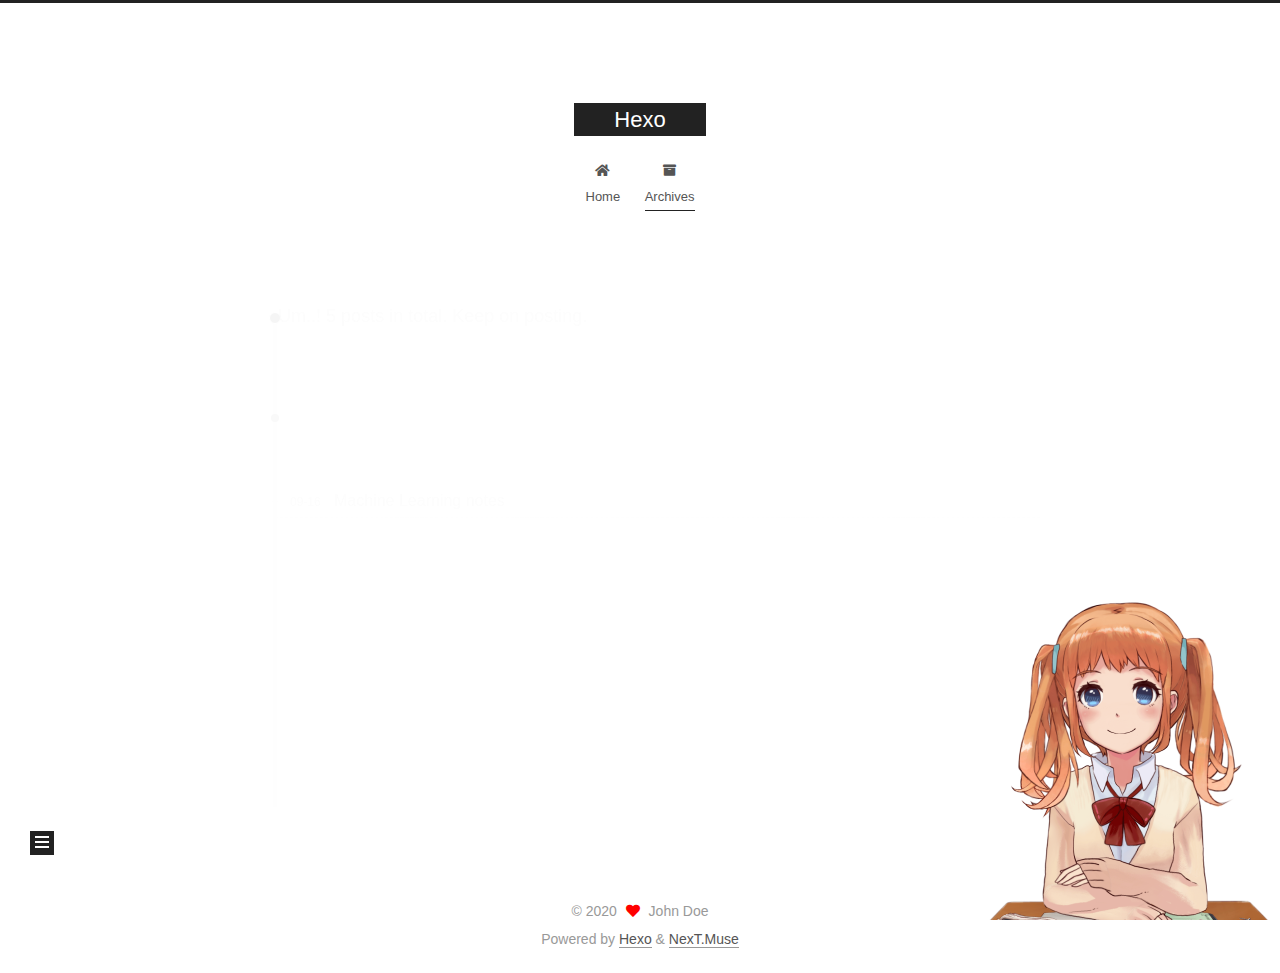
<file: archives/index.html>
<!DOCTYPE html>
<html lang="en">
<head>
  <meta charset="UTF-8">
<meta name="viewport" content="width=device-width, initial-scale=1, maximum-scale=2">
<meta name="theme-color" content="#222">
<meta name="generator" content="Hexo 5.1.1">
  <link rel="apple-touch-icon" sizes="180x180" href="/images/apple-touch-icon-next.png">
  <link rel="icon" type="image/png" sizes="32x32" href="/images/favicon-32x32-next.png">
  <link rel="icon" type="image/png" sizes="16x16" href="/images/favicon-16x16-next.png">
  <link rel="mask-icon" href="/images/logo.svg" color="#222">

<link rel="stylesheet" href="/css/main.css">


<link rel="stylesheet" href="/lib/font-awesome/css/all.min.css">

<script id="hexo-configurations">
    var NexT = window.NexT || {};
    var CONFIG = {"hostname":"example.com","root":"/","scheme":"Muse","version":"7.8.0","exturl":false,"sidebar":{"position":"left","display":"post","padding":18,"offset":12,"onmobile":false},"copycode":{"enable":false,"show_result":false,"style":null},"back2top":{"enable":true,"sidebar":false,"scrollpercent":false},"bookmark":{"enable":false,"color":"#222","save":"auto"},"fancybox":false,"mediumzoom":false,"lazyload":false,"pangu":false,"comments":{"style":"tabs","active":null,"storage":true,"lazyload":false,"nav":null},"algolia":{"hits":{"per_page":10},"labels":{"input_placeholder":"Search for Posts","hits_empty":"We didn't find any results for the search: ${query}","hits_stats":"${hits} results found in ${time} ms"}},"localsearch":{"enable":false,"trigger":"auto","top_n_per_article":1,"unescape":false,"preload":false},"motion":{"enable":true,"async":false,"transition":{"post_block":"fadeIn","post_header":"slideDownIn","post_body":"slideDownIn","coll_header":"slideLeftIn","sidebar":"slideUpIn"}}};
  </script>

  <meta property="og:type" content="website">
<meta property="og:title" content="Hexo">
<meta property="og:url" content="http://example.com/archives/index.html">
<meta property="og:site_name" content="Hexo">
<meta property="og:locale" content="en_US">
<meta property="article:author" content="John Doe">
<meta name="twitter:card" content="summary">

<link rel="canonical" href="http://example.com/archives/">


<script id="page-configurations">
  // https://hexo.io/docs/variables.html
  CONFIG.page = {
    sidebar: "",
    isHome : false,
    isPost : false,
    lang   : 'en'
  };
</script>

  <title>Archive | Hexo</title>
  






  <noscript>
  <style>
  .use-motion .brand,
  .use-motion .menu-item,
  .sidebar-inner,
  .use-motion .post-block,
  .use-motion .pagination,
  .use-motion .comments,
  .use-motion .post-header,
  .use-motion .post-body,
  .use-motion .collection-header { opacity: initial; }

  .use-motion .site-title,
  .use-motion .site-subtitle {
    opacity: initial;
    top: initial;
  }

  .use-motion .logo-line-before i { left: initial; }
  .use-motion .logo-line-after i { right: initial; }
  </style>
</noscript>

</head>

<body itemscope itemtype="http://schema.org/WebPage">
  <div class="container use-motion">
    <div class="headband"></div>

    <header class="header" itemscope itemtype="http://schema.org/WPHeader">
      <div class="header-inner"><div class="site-brand-container">
  <div class="site-nav-toggle">
    <div class="toggle" aria-label="Toggle navigation bar">
      <span class="toggle-line toggle-line-first"></span>
      <span class="toggle-line toggle-line-middle"></span>
      <span class="toggle-line toggle-line-last"></span>
    </div>
  </div>

  <div class="site-meta">

    <a href="/" class="brand" rel="start">
      <span class="logo-line-before"><i></i></span>
      <h1 class="site-title">Hexo</h1>
      <span class="logo-line-after"><i></i></span>
    </a>
  </div>

  <div class="site-nav-right">
    <div class="toggle popup-trigger">
    </div>
  </div>
</div>




<nav class="site-nav">
  <ul id="menu" class="main-menu menu">
        <li class="menu-item menu-item-home">

    <a href="/" rel="section"><i class="fa fa-home fa-fw"></i>Home</a>

  </li>
        <li class="menu-item menu-item-archives">

    <a href="/archives/" rel="section"><i class="fa fa-archive fa-fw"></i>Archives</a>

  </li>
  </ul>
</nav>




</div>
    </header>

    
  <div class="back-to-top">
    <i class="fa fa-arrow-up"></i>
    <span>0%</span>
  </div>


    <main class="main">
      <div class="main-inner">
        <div class="content-wrap">
          

          <div class="content archive">
            

  
  
  
  <div class="post-block">
    <div class="posts-collapse">
      <div class="collection-title">
        <span class="collection-header">Um..! 5 posts in total. Keep on posting.</span>
      </div>

      
    <div class="collection-year">
      <span class="collection-header">2020</span>
    </div>

  <article itemscope itemtype="http://schema.org/Article">
    <header class="post-header">

      <div class="post-meta">
        <time itemprop="dateCreated"
              datetime="2020-09-16T17:24:36-06:00"
              content="2020-09-16">
          09-16
        </time>
      </div>

      <div class="post-title">
          <a class="post-title-link" href="/2020/09/16/ML_notes/" itemprop="url">
            <span itemprop="name">Machine Learning notes</span>
          </a>
      </div>

    </header>
  </article>

  <article itemscope itemtype="http://schema.org/Article">
    <header class="post-header">

      <div class="post-meta">
        <time itemprop="dateCreated"
              datetime="2020-09-16T17:24:36-06:00"
              content="2020-09-16">
          09-16
        </time>
      </div>

      <div class="post-title">
          <a class="post-title-link" href="/2020/09/16/Introduction_microfabrication/" itemprop="url">
            <span itemprop="name">Introduction of Microfabrication process</span>
          </a>
      </div>

    </header>
  </article>

  <article itemscope itemtype="http://schema.org/Article">
    <header class="post-header">

      <div class="post-meta">
        <time itemprop="dateCreated"
              datetime="2020-09-16T17:24:36-06:00"
              content="2020-09-16">
          09-16
        </time>
      </div>

      <div class="post-title">
          <a class="post-title-link" href="/2020/09/16/hot-point%20probe/" itemprop="url">
            <span itemprop="name">Determine n or p type semiconductor using hot-point probe</span>
          </a>
      </div>

    </header>
  </article>

  <article itemscope itemtype="http://schema.org/Article">
    <header class="post-header">

      <div class="post-meta">
        <time itemprop="dateCreated"
              datetime="2020-09-16T17:21:13-06:00"
              content="2020-09-16">
          09-16
        </time>
      </div>

      <div class="post-title">
          <a class="post-title-link" href="/2020/09/16/hello-world/" itemprop="url">
            <span itemprop="name">Hello World</span>
          </a>
      </div>

    </header>
  </article>

  <article itemscope itemtype="http://schema.org/Article">
    <header class="post-header">

      <div class="post-meta">
        <time itemprop="dateCreated"
              datetime="2020-06-30T15:10:49-06:00"
              content="2020-06-30">
          06-30
        </time>
      </div>

      <div class="post-title">
          <a class="post-title-link" href="/2020/06/30/literatureReview/" itemprop="url">
            <span itemprop="name">Literature Review Note(continually updated)</span>
          </a>
      </div>

    </header>
  </article>


    </div>
  </div>
  
  
  

  



          </div>
          

<script>
  window.addEventListener('tabs:register', () => {
    let { activeClass } = CONFIG.comments;
    if (CONFIG.comments.storage) {
      activeClass = localStorage.getItem('comments_active') || activeClass;
    }
    if (activeClass) {
      let activeTab = document.querySelector(`a[href="#comment-${activeClass}"]`);
      if (activeTab) {
        activeTab.click();
      }
    }
  });
  if (CONFIG.comments.storage) {
    window.addEventListener('tabs:click', event => {
      if (!event.target.matches('.tabs-comment .tab-content .tab-pane')) return;
      let commentClass = event.target.classList[1];
      localStorage.setItem('comments_active', commentClass);
    });
  }
</script>

        </div>
          
  
  <div class="toggle sidebar-toggle">
    <span class="toggle-line toggle-line-first"></span>
    <span class="toggle-line toggle-line-middle"></span>
    <span class="toggle-line toggle-line-last"></span>
  </div>

  <aside class="sidebar">
    <div class="sidebar-inner">

      <ul class="sidebar-nav motion-element">
        <li class="sidebar-nav-toc">
          Table of Contents
        </li>
        <li class="sidebar-nav-overview">
          Overview
        </li>
      </ul>

      <!--noindex-->
      <div class="post-toc-wrap sidebar-panel">
      </div>
      <!--/noindex-->

      <div class="site-overview-wrap sidebar-panel">
        <div class="site-author motion-element" itemprop="author" itemscope itemtype="http://schema.org/Person">
  <p class="site-author-name" itemprop="name">John Doe</p>
  <div class="site-description" itemprop="description"></div>
</div>
<div class="site-state-wrap motion-element">
  <nav class="site-state">
      <div class="site-state-item site-state-posts">
          <a href="/archives/">
        
          <span class="site-state-item-count">5</span>
          <span class="site-state-item-name">posts</span>
        </a>
      </div>
  </nav>
</div>



      </div>

    </div>
  </aside>
  <div id="sidebar-dimmer"></div>


      </div>
    </main>

    <footer class="footer">
      <div class="footer-inner">
        

        

<div class="copyright">
  
  &copy; 
  <span itemprop="copyrightYear">2020</span>
  <span class="with-love">
    <i class="fa fa-heart"></i>
  </span>
  <span class="author" itemprop="copyrightHolder">John Doe</span>
</div>
  <div class="powered-by">Powered by <a href="https://hexo.io/" class="theme-link" rel="noopener" target="_blank">Hexo</a> & <a href="https://muse.theme-next.org/" class="theme-link" rel="noopener" target="_blank">NexT.Muse</a>
  </div>

        








      </div>
    </footer>
  </div>

  
  <script src="/lib/anime.min.js"></script>
  <script src="/lib/velocity/velocity.min.js"></script>
  <script src="/lib/velocity/velocity.ui.min.js"></script>

<script src="/js/utils.js"></script>

<script src="/js/motion.js"></script>


<script src="/js/schemes/muse.js"></script>


<script src="/js/next-boot.js"></script>




  















  

  

<script src="/live2dw/lib/L2Dwidget.min.js?094cbace49a39548bed64abff5988b05"></script><script>L2Dwidget.init({"pluginModelPath":"assets/","model":{"jsonPath":"/live2dw/assets/shizuku.model.json"},"display":{"position":"right","width":300,"height":350},"mobile":{"show":true},"log":false,"pluginJsPath":"lib/","pluginRootPath":"live2dw/","tagMode":false});</script></body>
</html>
</file>
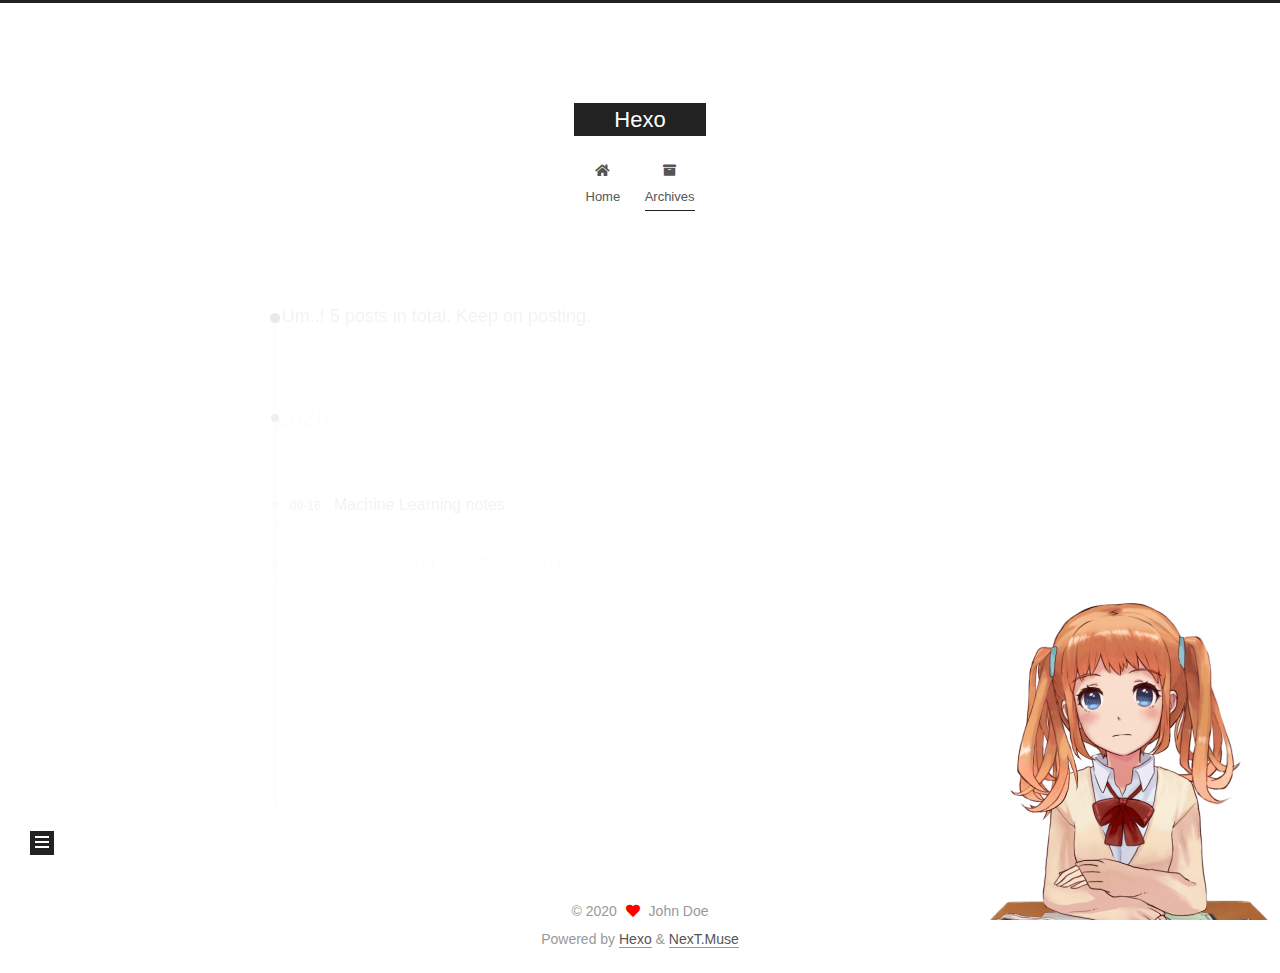
<file: archives/2020/index.html>
<!DOCTYPE html>
<html lang="en">
<head>
  <meta charset="UTF-8">
<meta name="viewport" content="width=device-width, initial-scale=1, maximum-scale=2">
<meta name="theme-color" content="#222">
<meta name="generator" content="Hexo 5.1.1">
  <link rel="apple-touch-icon" sizes="180x180" href="/images/apple-touch-icon-next.png">
  <link rel="icon" type="image/png" sizes="32x32" href="/images/favicon-32x32-next.png">
  <link rel="icon" type="image/png" sizes="16x16" href="/images/favicon-16x16-next.png">
  <link rel="mask-icon" href="/images/logo.svg" color="#222">

<link rel="stylesheet" href="/css/main.css">


<link rel="stylesheet" href="/lib/font-awesome/css/all.min.css">

<script id="hexo-configurations">
    var NexT = window.NexT || {};
    var CONFIG = {"hostname":"example.com","root":"/","scheme":"Muse","version":"7.8.0","exturl":false,"sidebar":{"position":"left","display":"post","padding":18,"offset":12,"onmobile":false},"copycode":{"enable":false,"show_result":false,"style":null},"back2top":{"enable":true,"sidebar":false,"scrollpercent":false},"bookmark":{"enable":false,"color":"#222","save":"auto"},"fancybox":false,"mediumzoom":false,"lazyload":false,"pangu":false,"comments":{"style":"tabs","active":null,"storage":true,"lazyload":false,"nav":null},"algolia":{"hits":{"per_page":10},"labels":{"input_placeholder":"Search for Posts","hits_empty":"We didn't find any results for the search: ${query}","hits_stats":"${hits} results found in ${time} ms"}},"localsearch":{"enable":false,"trigger":"auto","top_n_per_article":1,"unescape":false,"preload":false},"motion":{"enable":true,"async":false,"transition":{"post_block":"fadeIn","post_header":"slideDownIn","post_body":"slideDownIn","coll_header":"slideLeftIn","sidebar":"slideUpIn"}}};
  </script>

  <meta property="og:type" content="website">
<meta property="og:title" content="Hexo">
<meta property="og:url" content="http://example.com/archives/2020/index.html">
<meta property="og:site_name" content="Hexo">
<meta property="og:locale" content="en_US">
<meta property="article:author" content="John Doe">
<meta name="twitter:card" content="summary">

<link rel="canonical" href="http://example.com/archives/2020/">


<script id="page-configurations">
  // https://hexo.io/docs/variables.html
  CONFIG.page = {
    sidebar: "",
    isHome : false,
    isPost : false,
    lang   : 'en'
  };
</script>

  <title>Archive | Hexo</title>
  






  <noscript>
  <style>
  .use-motion .brand,
  .use-motion .menu-item,
  .sidebar-inner,
  .use-motion .post-block,
  .use-motion .pagination,
  .use-motion .comments,
  .use-motion .post-header,
  .use-motion .post-body,
  .use-motion .collection-header { opacity: initial; }

  .use-motion .site-title,
  .use-motion .site-subtitle {
    opacity: initial;
    top: initial;
  }

  .use-motion .logo-line-before i { left: initial; }
  .use-motion .logo-line-after i { right: initial; }
  </style>
</noscript>

</head>

<body itemscope itemtype="http://schema.org/WebPage">
  <div class="container use-motion">
    <div class="headband"></div>

    <header class="header" itemscope itemtype="http://schema.org/WPHeader">
      <div class="header-inner"><div class="site-brand-container">
  <div class="site-nav-toggle">
    <div class="toggle" aria-label="Toggle navigation bar">
      <span class="toggle-line toggle-line-first"></span>
      <span class="toggle-line toggle-line-middle"></span>
      <span class="toggle-line toggle-line-last"></span>
    </div>
  </div>

  <div class="site-meta">

    <a href="/" class="brand" rel="start">
      <span class="logo-line-before"><i></i></span>
      <h1 class="site-title">Hexo</h1>
      <span class="logo-line-after"><i></i></span>
    </a>
  </div>

  <div class="site-nav-right">
    <div class="toggle popup-trigger">
    </div>
  </div>
</div>




<nav class="site-nav">
  <ul id="menu" class="main-menu menu">
        <li class="menu-item menu-item-home">

    <a href="/" rel="section"><i class="fa fa-home fa-fw"></i>Home</a>

  </li>
        <li class="menu-item menu-item-archives">

    <a href="/archives/" rel="section"><i class="fa fa-archive fa-fw"></i>Archives</a>

  </li>
  </ul>
</nav>




</div>
    </header>

    
  <div class="back-to-top">
    <i class="fa fa-arrow-up"></i>
    <span>0%</span>
  </div>


    <main class="main">
      <div class="main-inner">
        <div class="content-wrap">
          

          <div class="content archive">
            

  
  
  
  <div class="post-block">
    <div class="posts-collapse">
      <div class="collection-title">
        <span class="collection-header">Um..! 5 posts in total. Keep on posting.</span>
      </div>

      
    <div class="collection-year">
      <span class="collection-header">2020</span>
    </div>

  <article itemscope itemtype="http://schema.org/Article">
    <header class="post-header">

      <div class="post-meta">
        <time itemprop="dateCreated"
              datetime="2020-09-16T17:24:36-06:00"
              content="2020-09-16">
          09-16
        </time>
      </div>

      <div class="post-title">
          <a class="post-title-link" href="/2020/09/16/ML_notes/" itemprop="url">
            <span itemprop="name">Machine Learning notes</span>
          </a>
      </div>

    </header>
  </article>

  <article itemscope itemtype="http://schema.org/Article">
    <header class="post-header">

      <div class="post-meta">
        <time itemprop="dateCreated"
              datetime="2020-09-16T17:24:36-06:00"
              content="2020-09-16">
          09-16
        </time>
      </div>

      <div class="post-title">
          <a class="post-title-link" href="/2020/09/16/Introduction_microfabrication/" itemprop="url">
            <span itemprop="name">Introduction of Microfabrication process</span>
          </a>
      </div>

    </header>
  </article>

  <article itemscope itemtype="http://schema.org/Article">
    <header class="post-header">

      <div class="post-meta">
        <time itemprop="dateCreated"
              datetime="2020-09-16T17:24:36-06:00"
              content="2020-09-16">
          09-16
        </time>
      </div>

      <div class="post-title">
          <a class="post-title-link" href="/2020/09/16/hot-point%20probe/" itemprop="url">
            <span itemprop="name">Determine n or p type semiconductor using hot-point probe</span>
          </a>
      </div>

    </header>
  </article>

  <article itemscope itemtype="http://schema.org/Article">
    <header class="post-header">

      <div class="post-meta">
        <time itemprop="dateCreated"
              datetime="2020-09-16T17:21:13-06:00"
              content="2020-09-16">
          09-16
        </time>
      </div>

      <div class="post-title">
          <a class="post-title-link" href="/2020/09/16/hello-world/" itemprop="url">
            <span itemprop="name">Hello World</span>
          </a>
      </div>

    </header>
  </article>

  <article itemscope itemtype="http://schema.org/Article">
    <header class="post-header">

      <div class="post-meta">
        <time itemprop="dateCreated"
              datetime="2020-06-30T15:10:49-06:00"
              content="2020-06-30">
          06-30
        </time>
      </div>

      <div class="post-title">
          <a class="post-title-link" href="/2020/06/30/literatureReview/" itemprop="url">
            <span itemprop="name">Literature Review Note(continually updated)</span>
          </a>
      </div>

    </header>
  </article>


    </div>
  </div>
  
  
  

  



          </div>
          

<script>
  window.addEventListener('tabs:register', () => {
    let { activeClass } = CONFIG.comments;
    if (CONFIG.comments.storage) {
      activeClass = localStorage.getItem('comments_active') || activeClass;
    }
    if (activeClass) {
      let activeTab = document.querySelector(`a[href="#comment-${activeClass}"]`);
      if (activeTab) {
        activeTab.click();
      }
    }
  });
  if (CONFIG.comments.storage) {
    window.addEventListener('tabs:click', event => {
      if (!event.target.matches('.tabs-comment .tab-content .tab-pane')) return;
      let commentClass = event.target.classList[1];
      localStorage.setItem('comments_active', commentClass);
    });
  }
</script>

        </div>
          
  
  <div class="toggle sidebar-toggle">
    <span class="toggle-line toggle-line-first"></span>
    <span class="toggle-line toggle-line-middle"></span>
    <span class="toggle-line toggle-line-last"></span>
  </div>

  <aside class="sidebar">
    <div class="sidebar-inner">

      <ul class="sidebar-nav motion-element">
        <li class="sidebar-nav-toc">
          Table of Contents
        </li>
        <li class="sidebar-nav-overview">
          Overview
        </li>
      </ul>

      <!--noindex-->
      <div class="post-toc-wrap sidebar-panel">
      </div>
      <!--/noindex-->

      <div class="site-overview-wrap sidebar-panel">
        <div class="site-author motion-element" itemprop="author" itemscope itemtype="http://schema.org/Person">
  <p class="site-author-name" itemprop="name">John Doe</p>
  <div class="site-description" itemprop="description"></div>
</div>
<div class="site-state-wrap motion-element">
  <nav class="site-state">
      <div class="site-state-item site-state-posts">
          <a href="/archives/">
        
          <span class="site-state-item-count">5</span>
          <span class="site-state-item-name">posts</span>
        </a>
      </div>
  </nav>
</div>



      </div>

    </div>
  </aside>
  <div id="sidebar-dimmer"></div>


      </div>
    </main>

    <footer class="footer">
      <div class="footer-inner">
        

        

<div class="copyright">
  
  &copy; 
  <span itemprop="copyrightYear">2020</span>
  <span class="with-love">
    <i class="fa fa-heart"></i>
  </span>
  <span class="author" itemprop="copyrightHolder">John Doe</span>
</div>
  <div class="powered-by">Powered by <a href="https://hexo.io/" class="theme-link" rel="noopener" target="_blank">Hexo</a> & <a href="https://muse.theme-next.org/" class="theme-link" rel="noopener" target="_blank">NexT.Muse</a>
  </div>

        








      </div>
    </footer>
  </div>

  
  <script src="/lib/anime.min.js"></script>
  <script src="/lib/velocity/velocity.min.js"></script>
  <script src="/lib/velocity/velocity.ui.min.js"></script>

<script src="/js/utils.js"></script>

<script src="/js/motion.js"></script>


<script src="/js/schemes/muse.js"></script>


<script src="/js/next-boot.js"></script>




  















  

  

<script src="/live2dw/lib/L2Dwidget.min.js?094cbace49a39548bed64abff5988b05"></script><script>L2Dwidget.init({"pluginModelPath":"assets/","model":{"jsonPath":"/live2dw/assets/shizuku.model.json"},"display":{"position":"right","width":300,"height":350},"mobile":{"show":true},"log":false,"pluginJsPath":"lib/","pluginRootPath":"live2dw/","tagMode":false});</script></body>
</html>
</file>
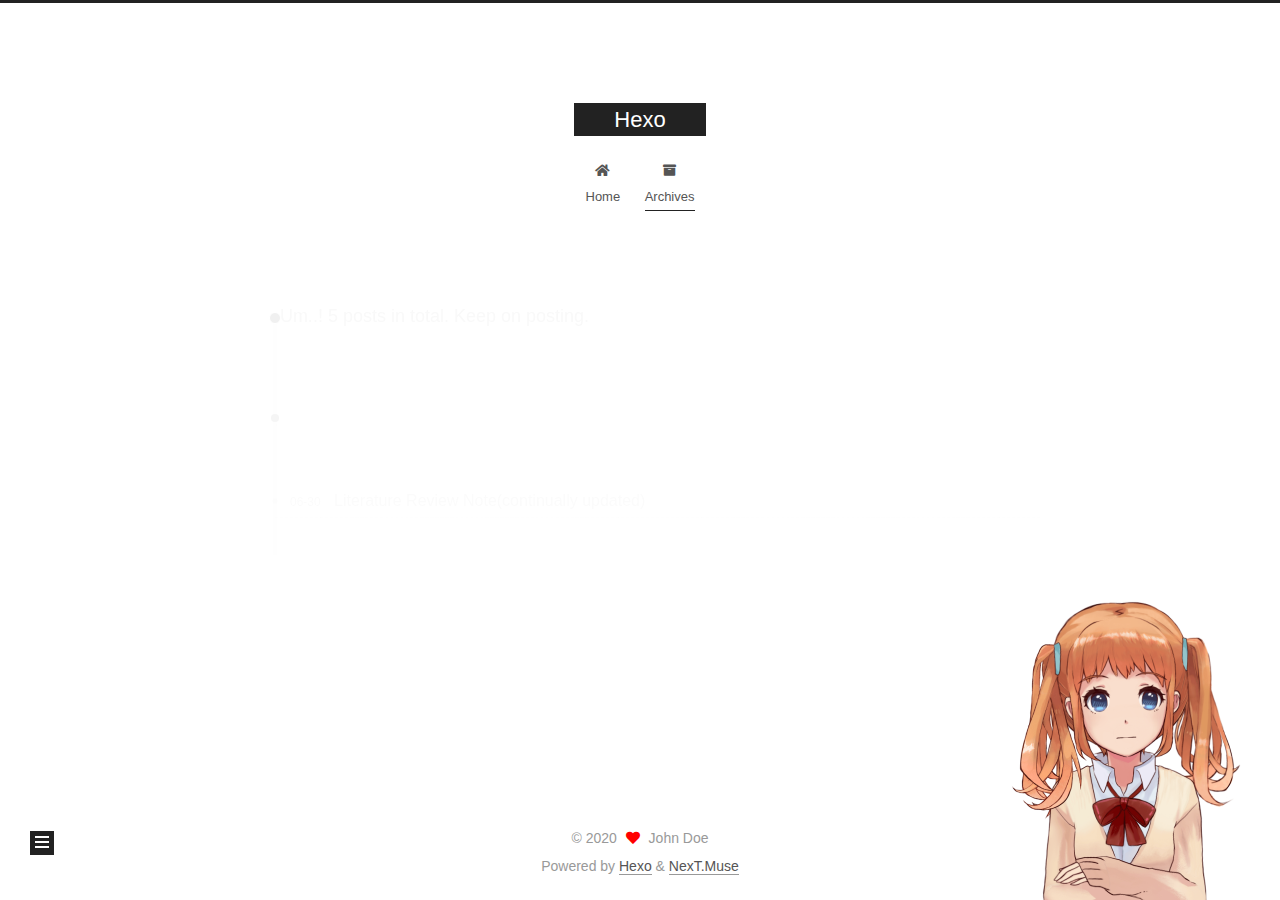
<file: archives/2020/06/index.html>
<!DOCTYPE html>
<html lang="en">
<head>
  <meta charset="UTF-8">
<meta name="viewport" content="width=device-width, initial-scale=1, maximum-scale=2">
<meta name="theme-color" content="#222">
<meta name="generator" content="Hexo 5.1.1">
  <link rel="apple-touch-icon" sizes="180x180" href="/images/apple-touch-icon-next.png">
  <link rel="icon" type="image/png" sizes="32x32" href="/images/favicon-32x32-next.png">
  <link rel="icon" type="image/png" sizes="16x16" href="/images/favicon-16x16-next.png">
  <link rel="mask-icon" href="/images/logo.svg" color="#222">

<link rel="stylesheet" href="/css/main.css">


<link rel="stylesheet" href="/lib/font-awesome/css/all.min.css">

<script id="hexo-configurations">
    var NexT = window.NexT || {};
    var CONFIG = {"hostname":"example.com","root":"/","scheme":"Muse","version":"7.8.0","exturl":false,"sidebar":{"position":"left","display":"post","padding":18,"offset":12,"onmobile":false},"copycode":{"enable":false,"show_result":false,"style":null},"back2top":{"enable":true,"sidebar":false,"scrollpercent":false},"bookmark":{"enable":false,"color":"#222","save":"auto"},"fancybox":false,"mediumzoom":false,"lazyload":false,"pangu":false,"comments":{"style":"tabs","active":null,"storage":true,"lazyload":false,"nav":null},"algolia":{"hits":{"per_page":10},"labels":{"input_placeholder":"Search for Posts","hits_empty":"We didn't find any results for the search: ${query}","hits_stats":"${hits} results found in ${time} ms"}},"localsearch":{"enable":false,"trigger":"auto","top_n_per_article":1,"unescape":false,"preload":false},"motion":{"enable":true,"async":false,"transition":{"post_block":"fadeIn","post_header":"slideDownIn","post_body":"slideDownIn","coll_header":"slideLeftIn","sidebar":"slideUpIn"}}};
  </script>

  <meta property="og:type" content="website">
<meta property="og:title" content="Hexo">
<meta property="og:url" content="http://example.com/archives/2020/06/index.html">
<meta property="og:site_name" content="Hexo">
<meta property="og:locale" content="en_US">
<meta property="article:author" content="John Doe">
<meta name="twitter:card" content="summary">

<link rel="canonical" href="http://example.com/archives/2020/06/">


<script id="page-configurations">
  // https://hexo.io/docs/variables.html
  CONFIG.page = {
    sidebar: "",
    isHome : false,
    isPost : false,
    lang   : 'en'
  };
</script>

  <title>Archive | Hexo</title>
  






  <noscript>
  <style>
  .use-motion .brand,
  .use-motion .menu-item,
  .sidebar-inner,
  .use-motion .post-block,
  .use-motion .pagination,
  .use-motion .comments,
  .use-motion .post-header,
  .use-motion .post-body,
  .use-motion .collection-header { opacity: initial; }

  .use-motion .site-title,
  .use-motion .site-subtitle {
    opacity: initial;
    top: initial;
  }

  .use-motion .logo-line-before i { left: initial; }
  .use-motion .logo-line-after i { right: initial; }
  </style>
</noscript>

</head>

<body itemscope itemtype="http://schema.org/WebPage">
  <div class="container use-motion">
    <div class="headband"></div>

    <header class="header" itemscope itemtype="http://schema.org/WPHeader">
      <div class="header-inner"><div class="site-brand-container">
  <div class="site-nav-toggle">
    <div class="toggle" aria-label="Toggle navigation bar">
      <span class="toggle-line toggle-line-first"></span>
      <span class="toggle-line toggle-line-middle"></span>
      <span class="toggle-line toggle-line-last"></span>
    </div>
  </div>

  <div class="site-meta">

    <a href="/" class="brand" rel="start">
      <span class="logo-line-before"><i></i></span>
      <h1 class="site-title">Hexo</h1>
      <span class="logo-line-after"><i></i></span>
    </a>
  </div>

  <div class="site-nav-right">
    <div class="toggle popup-trigger">
    </div>
  </div>
</div>




<nav class="site-nav">
  <ul id="menu" class="main-menu menu">
        <li class="menu-item menu-item-home">

    <a href="/" rel="section"><i class="fa fa-home fa-fw"></i>Home</a>

  </li>
        <li class="menu-item menu-item-archives">

    <a href="/archives/" rel="section"><i class="fa fa-archive fa-fw"></i>Archives</a>

  </li>
  </ul>
</nav>




</div>
    </header>

    
  <div class="back-to-top">
    <i class="fa fa-arrow-up"></i>
    <span>0%</span>
  </div>


    <main class="main">
      <div class="main-inner">
        <div class="content-wrap">
          

          <div class="content archive">
            

  
  
  
  <div class="post-block">
    <div class="posts-collapse">
      <div class="collection-title">
        <span class="collection-header">Um..! 5 posts in total. Keep on posting.</span>
      </div>

      
    <div class="collection-year">
      <span class="collection-header">2020</span>
    </div>

  <article itemscope itemtype="http://schema.org/Article">
    <header class="post-header">

      <div class="post-meta">
        <time itemprop="dateCreated"
              datetime="2020-06-30T15:10:49-06:00"
              content="2020-06-30">
          06-30
        </time>
      </div>

      <div class="post-title">
          <a class="post-title-link" href="/2020/06/30/literatureReview/" itemprop="url">
            <span itemprop="name">Literature Review Note(continually updated)</span>
          </a>
      </div>

    </header>
  </article>


    </div>
  </div>
  
  
  

  



          </div>
          

<script>
  window.addEventListener('tabs:register', () => {
    let { activeClass } = CONFIG.comments;
    if (CONFIG.comments.storage) {
      activeClass = localStorage.getItem('comments_active') || activeClass;
    }
    if (activeClass) {
      let activeTab = document.querySelector(`a[href="#comment-${activeClass}"]`);
      if (activeTab) {
        activeTab.click();
      }
    }
  });
  if (CONFIG.comments.storage) {
    window.addEventListener('tabs:click', event => {
      if (!event.target.matches('.tabs-comment .tab-content .tab-pane')) return;
      let commentClass = event.target.classList[1];
      localStorage.setItem('comments_active', commentClass);
    });
  }
</script>

        </div>
          
  
  <div class="toggle sidebar-toggle">
    <span class="toggle-line toggle-line-first"></span>
    <span class="toggle-line toggle-line-middle"></span>
    <span class="toggle-line toggle-line-last"></span>
  </div>

  <aside class="sidebar">
    <div class="sidebar-inner">

      <ul class="sidebar-nav motion-element">
        <li class="sidebar-nav-toc">
          Table of Contents
        </li>
        <li class="sidebar-nav-overview">
          Overview
        </li>
      </ul>

      <!--noindex-->
      <div class="post-toc-wrap sidebar-panel">
      </div>
      <!--/noindex-->

      <div class="site-overview-wrap sidebar-panel">
        <div class="site-author motion-element" itemprop="author" itemscope itemtype="http://schema.org/Person">
  <p class="site-author-name" itemprop="name">John Doe</p>
  <div class="site-description" itemprop="description"></div>
</div>
<div class="site-state-wrap motion-element">
  <nav class="site-state">
      <div class="site-state-item site-state-posts">
          <a href="/archives/">
        
          <span class="site-state-item-count">5</span>
          <span class="site-state-item-name">posts</span>
        </a>
      </div>
  </nav>
</div>



      </div>

    </div>
  </aside>
  <div id="sidebar-dimmer"></div>


      </div>
    </main>

    <footer class="footer">
      <div class="footer-inner">
        

        

<div class="copyright">
  
  &copy; 
  <span itemprop="copyrightYear">2020</span>
  <span class="with-love">
    <i class="fa fa-heart"></i>
  </span>
  <span class="author" itemprop="copyrightHolder">John Doe</span>
</div>
  <div class="powered-by">Powered by <a href="https://hexo.io/" class="theme-link" rel="noopener" target="_blank">Hexo</a> & <a href="https://muse.theme-next.org/" class="theme-link" rel="noopener" target="_blank">NexT.Muse</a>
  </div>

        








      </div>
    </footer>
  </div>

  
  <script src="/lib/anime.min.js"></script>
  <script src="/lib/velocity/velocity.min.js"></script>
  <script src="/lib/velocity/velocity.ui.min.js"></script>

<script src="/js/utils.js"></script>

<script src="/js/motion.js"></script>


<script src="/js/schemes/muse.js"></script>


<script src="/js/next-boot.js"></script>




  















  

  

<script src="/live2dw/lib/L2Dwidget.min.js?094cbace49a39548bed64abff5988b05"></script><script>L2Dwidget.init({"pluginModelPath":"assets/","model":{"jsonPath":"/live2dw/assets/shizuku.model.json"},"display":{"position":"right","width":300,"height":350},"mobile":{"show":true},"log":false,"pluginJsPath":"lib/","pluginRootPath":"live2dw/","tagMode":false});</script></body>
</html>
</file>
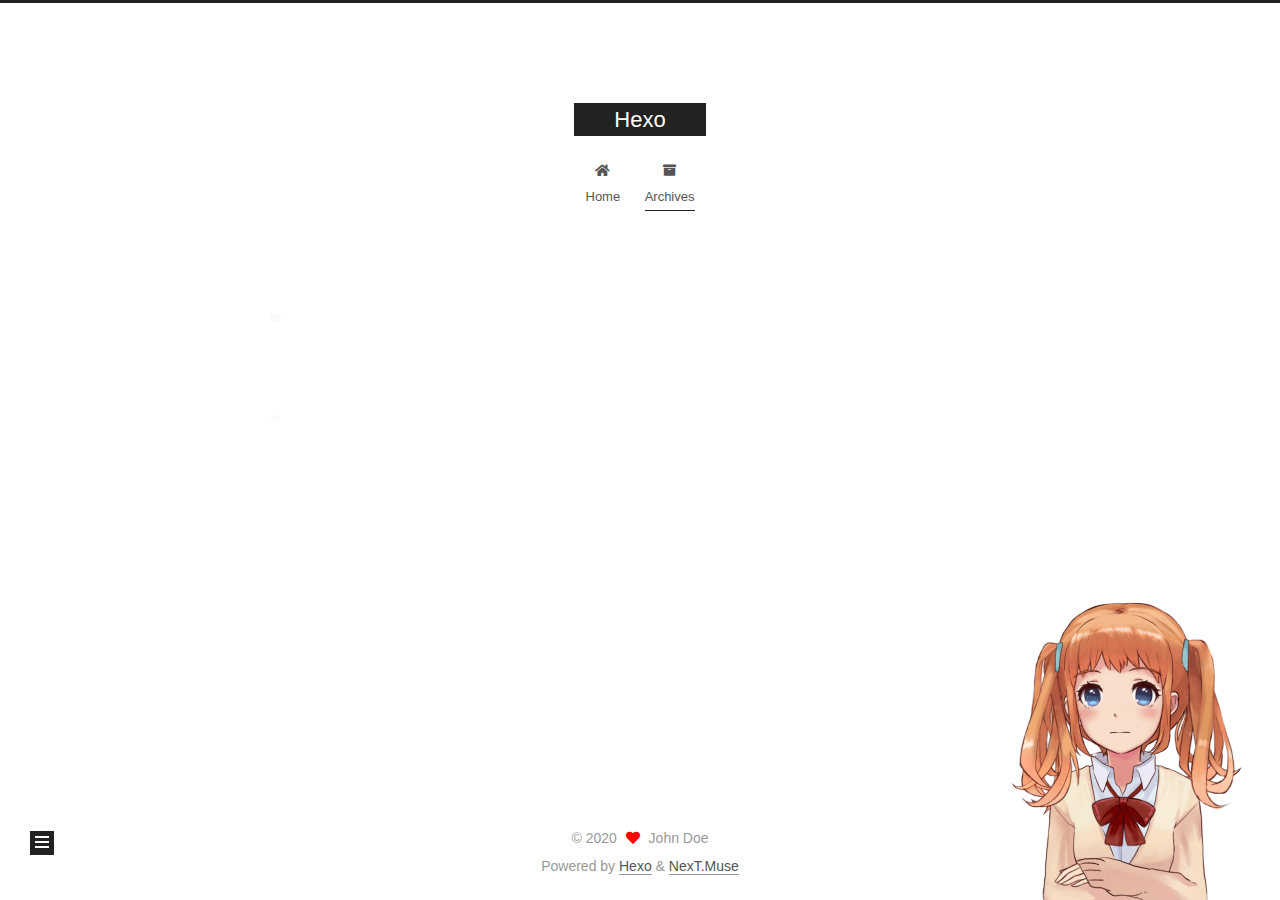
<file: archives/2020/09/index.html>
<!DOCTYPE html>
<html lang="en">
<head>
  <meta charset="UTF-8">
<meta name="viewport" content="width=device-width, initial-scale=1, maximum-scale=2">
<meta name="theme-color" content="#222">
<meta name="generator" content="Hexo 5.1.1">
  <link rel="apple-touch-icon" sizes="180x180" href="/images/apple-touch-icon-next.png">
  <link rel="icon" type="image/png" sizes="32x32" href="/images/favicon-32x32-next.png">
  <link rel="icon" type="image/png" sizes="16x16" href="/images/favicon-16x16-next.png">
  <link rel="mask-icon" href="/images/logo.svg" color="#222">

<link rel="stylesheet" href="/css/main.css">


<link rel="stylesheet" href="/lib/font-awesome/css/all.min.css">

<script id="hexo-configurations">
    var NexT = window.NexT || {};
    var CONFIG = {"hostname":"example.com","root":"/","scheme":"Muse","version":"7.8.0","exturl":false,"sidebar":{"position":"left","display":"post","padding":18,"offset":12,"onmobile":false},"copycode":{"enable":false,"show_result":false,"style":null},"back2top":{"enable":true,"sidebar":false,"scrollpercent":false},"bookmark":{"enable":false,"color":"#222","save":"auto"},"fancybox":false,"mediumzoom":false,"lazyload":false,"pangu":false,"comments":{"style":"tabs","active":null,"storage":true,"lazyload":false,"nav":null},"algolia":{"hits":{"per_page":10},"labels":{"input_placeholder":"Search for Posts","hits_empty":"We didn't find any results for the search: ${query}","hits_stats":"${hits} results found in ${time} ms"}},"localsearch":{"enable":false,"trigger":"auto","top_n_per_article":1,"unescape":false,"preload":false},"motion":{"enable":true,"async":false,"transition":{"post_block":"fadeIn","post_header":"slideDownIn","post_body":"slideDownIn","coll_header":"slideLeftIn","sidebar":"slideUpIn"}}};
  </script>

  <meta property="og:type" content="website">
<meta property="og:title" content="Hexo">
<meta property="og:url" content="http://example.com/archives/2020/09/index.html">
<meta property="og:site_name" content="Hexo">
<meta property="og:locale" content="en_US">
<meta property="article:author" content="John Doe">
<meta name="twitter:card" content="summary">

<link rel="canonical" href="http://example.com/archives/2020/09/">


<script id="page-configurations">
  // https://hexo.io/docs/variables.html
  CONFIG.page = {
    sidebar: "",
    isHome : false,
    isPost : false,
    lang   : 'en'
  };
</script>

  <title>Archive | Hexo</title>
  






  <noscript>
  <style>
  .use-motion .brand,
  .use-motion .menu-item,
  .sidebar-inner,
  .use-motion .post-block,
  .use-motion .pagination,
  .use-motion .comments,
  .use-motion .post-header,
  .use-motion .post-body,
  .use-motion .collection-header { opacity: initial; }

  .use-motion .site-title,
  .use-motion .site-subtitle {
    opacity: initial;
    top: initial;
  }

  .use-motion .logo-line-before i { left: initial; }
  .use-motion .logo-line-after i { right: initial; }
  </style>
</noscript>

</head>

<body itemscope itemtype="http://schema.org/WebPage">
  <div class="container use-motion">
    <div class="headband"></div>

    <header class="header" itemscope itemtype="http://schema.org/WPHeader">
      <div class="header-inner"><div class="site-brand-container">
  <div class="site-nav-toggle">
    <div class="toggle" aria-label="Toggle navigation bar">
      <span class="toggle-line toggle-line-first"></span>
      <span class="toggle-line toggle-line-middle"></span>
      <span class="toggle-line toggle-line-last"></span>
    </div>
  </div>

  <div class="site-meta">

    <a href="/" class="brand" rel="start">
      <span class="logo-line-before"><i></i></span>
      <h1 class="site-title">Hexo</h1>
      <span class="logo-line-after"><i></i></span>
    </a>
  </div>

  <div class="site-nav-right">
    <div class="toggle popup-trigger">
    </div>
  </div>
</div>




<nav class="site-nav">
  <ul id="menu" class="main-menu menu">
        <li class="menu-item menu-item-home">

    <a href="/" rel="section"><i class="fa fa-home fa-fw"></i>Home</a>

  </li>
        <li class="menu-item menu-item-archives">

    <a href="/archives/" rel="section"><i class="fa fa-archive fa-fw"></i>Archives</a>

  </li>
  </ul>
</nav>




</div>
    </header>

    
  <div class="back-to-top">
    <i class="fa fa-arrow-up"></i>
    <span>0%</span>
  </div>


    <main class="main">
      <div class="main-inner">
        <div class="content-wrap">
          

          <div class="content archive">
            

  
  
  
  <div class="post-block">
    <div class="posts-collapse">
      <div class="collection-title">
        <span class="collection-header">Um..! 5 posts in total. Keep on posting.</span>
      </div>

      
    <div class="collection-year">
      <span class="collection-header">2020</span>
    </div>

  <article itemscope itemtype="http://schema.org/Article">
    <header class="post-header">

      <div class="post-meta">
        <time itemprop="dateCreated"
              datetime="2020-09-16T17:24:36-06:00"
              content="2020-09-16">
          09-16
        </time>
      </div>

      <div class="post-title">
          <a class="post-title-link" href="/2020/09/16/ML_notes/" itemprop="url">
            <span itemprop="name">Machine Learning notes</span>
          </a>
      </div>

    </header>
  </article>

  <article itemscope itemtype="http://schema.org/Article">
    <header class="post-header">

      <div class="post-meta">
        <time itemprop="dateCreated"
              datetime="2020-09-16T17:24:36-06:00"
              content="2020-09-16">
          09-16
        </time>
      </div>

      <div class="post-title">
          <a class="post-title-link" href="/2020/09/16/Introduction_microfabrication/" itemprop="url">
            <span itemprop="name">Introduction of Microfabrication process</span>
          </a>
      </div>

    </header>
  </article>

  <article itemscope itemtype="http://schema.org/Article">
    <header class="post-header">

      <div class="post-meta">
        <time itemprop="dateCreated"
              datetime="2020-09-16T17:24:36-06:00"
              content="2020-09-16">
          09-16
        </time>
      </div>

      <div class="post-title">
          <a class="post-title-link" href="/2020/09/16/hot-point%20probe/" itemprop="url">
            <span itemprop="name">Determine n or p type semiconductor using hot-point probe</span>
          </a>
      </div>

    </header>
  </article>

  <article itemscope itemtype="http://schema.org/Article">
    <header class="post-header">

      <div class="post-meta">
        <time itemprop="dateCreated"
              datetime="2020-09-16T17:21:13-06:00"
              content="2020-09-16">
          09-16
        </time>
      </div>

      <div class="post-title">
          <a class="post-title-link" href="/2020/09/16/hello-world/" itemprop="url">
            <span itemprop="name">Hello World</span>
          </a>
      </div>

    </header>
  </article>


    </div>
  </div>
  
  
  

  



          </div>
          

<script>
  window.addEventListener('tabs:register', () => {
    let { activeClass } = CONFIG.comments;
    if (CONFIG.comments.storage) {
      activeClass = localStorage.getItem('comments_active') || activeClass;
    }
    if (activeClass) {
      let activeTab = document.querySelector(`a[href="#comment-${activeClass}"]`);
      if (activeTab) {
        activeTab.click();
      }
    }
  });
  if (CONFIG.comments.storage) {
    window.addEventListener('tabs:click', event => {
      if (!event.target.matches('.tabs-comment .tab-content .tab-pane')) return;
      let commentClass = event.target.classList[1];
      localStorage.setItem('comments_active', commentClass);
    });
  }
</script>

        </div>
          
  
  <div class="toggle sidebar-toggle">
    <span class="toggle-line toggle-line-first"></span>
    <span class="toggle-line toggle-line-middle"></span>
    <span class="toggle-line toggle-line-last"></span>
  </div>

  <aside class="sidebar">
    <div class="sidebar-inner">

      <ul class="sidebar-nav motion-element">
        <li class="sidebar-nav-toc">
          Table of Contents
        </li>
        <li class="sidebar-nav-overview">
          Overview
        </li>
      </ul>

      <!--noindex-->
      <div class="post-toc-wrap sidebar-panel">
      </div>
      <!--/noindex-->

      <div class="site-overview-wrap sidebar-panel">
        <div class="site-author motion-element" itemprop="author" itemscope itemtype="http://schema.org/Person">
  <p class="site-author-name" itemprop="name">John Doe</p>
  <div class="site-description" itemprop="description"></div>
</div>
<div class="site-state-wrap motion-element">
  <nav class="site-state">
      <div class="site-state-item site-state-posts">
          <a href="/archives/">
        
          <span class="site-state-item-count">5</span>
          <span class="site-state-item-name">posts</span>
        </a>
      </div>
  </nav>
</div>



      </div>

    </div>
  </aside>
  <div id="sidebar-dimmer"></div>


      </div>
    </main>

    <footer class="footer">
      <div class="footer-inner">
        

        

<div class="copyright">
  
  &copy; 
  <span itemprop="copyrightYear">2020</span>
  <span class="with-love">
    <i class="fa fa-heart"></i>
  </span>
  <span class="author" itemprop="copyrightHolder">John Doe</span>
</div>
  <div class="powered-by">Powered by <a href="https://hexo.io/" class="theme-link" rel="noopener" target="_blank">Hexo</a> & <a href="https://muse.theme-next.org/" class="theme-link" rel="noopener" target="_blank">NexT.Muse</a>
  </div>

        








      </div>
    </footer>
  </div>

  
  <script src="/lib/anime.min.js"></script>
  <script src="/lib/velocity/velocity.min.js"></script>
  <script src="/lib/velocity/velocity.ui.min.js"></script>

<script src="/js/utils.js"></script>

<script src="/js/motion.js"></script>


<script src="/js/schemes/muse.js"></script>


<script src="/js/next-boot.js"></script>




  















  

  

<script src="/live2dw/lib/L2Dwidget.min.js?094cbace49a39548bed64abff5988b05"></script><script>L2Dwidget.init({"pluginModelPath":"assets/","model":{"jsonPath":"/live2dw/assets/shizuku.model.json"},"display":{"position":"right","width":300,"height":350},"mobile":{"show":true},"log":false,"pluginJsPath":"lib/","pluginRootPath":"live2dw/","tagMode":false});</script></body>
</html>
</file>
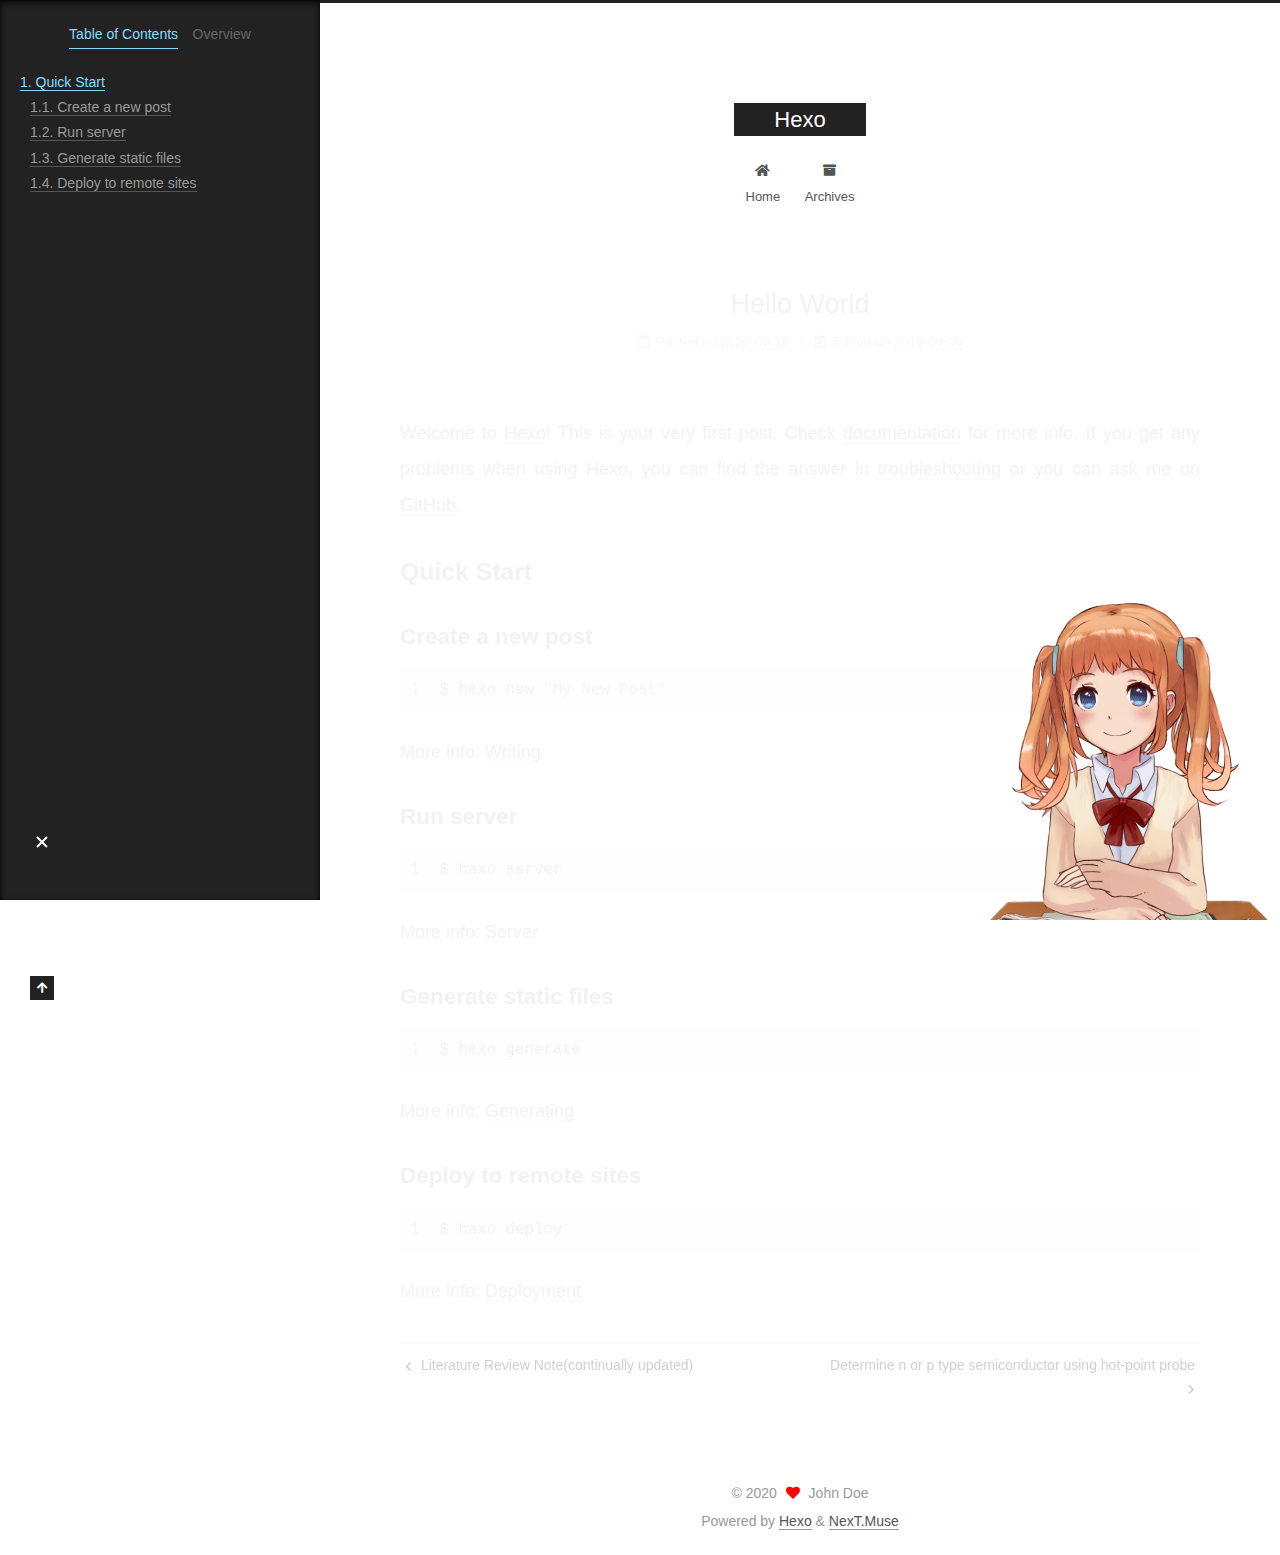
<file: 2020/09/16/hello-world/index.html>
<!DOCTYPE html>
<html lang="en">
<head>
  <meta charset="UTF-8">
<meta name="viewport" content="width=device-width, initial-scale=1, maximum-scale=2">
<meta name="theme-color" content="#222">
<meta name="generator" content="Hexo 5.1.1">
  <link rel="apple-touch-icon" sizes="180x180" href="/images/apple-touch-icon-next.png">
  <link rel="icon" type="image/png" sizes="32x32" href="/images/favicon-32x32-next.png">
  <link rel="icon" type="image/png" sizes="16x16" href="/images/favicon-16x16-next.png">
  <link rel="mask-icon" href="/images/logo.svg" color="#222">

<link rel="stylesheet" href="/css/main.css">


<link rel="stylesheet" href="/lib/font-awesome/css/all.min.css">

<script id="hexo-configurations">
    var NexT = window.NexT || {};
    var CONFIG = {"hostname":"example.com","root":"/","scheme":"Muse","version":"7.8.0","exturl":false,"sidebar":{"position":"left","display":"post","padding":18,"offset":12,"onmobile":false},"copycode":{"enable":false,"show_result":false,"style":null},"back2top":{"enable":true,"sidebar":false,"scrollpercent":false},"bookmark":{"enable":false,"color":"#222","save":"auto"},"fancybox":false,"mediumzoom":false,"lazyload":false,"pangu":false,"comments":{"style":"tabs","active":null,"storage":true,"lazyload":false,"nav":null},"algolia":{"hits":{"per_page":10},"labels":{"input_placeholder":"Search for Posts","hits_empty":"We didn't find any results for the search: ${query}","hits_stats":"${hits} results found in ${time} ms"}},"localsearch":{"enable":false,"trigger":"auto","top_n_per_article":1,"unescape":false,"preload":false},"motion":{"enable":true,"async":false,"transition":{"post_block":"fadeIn","post_header":"slideDownIn","post_body":"slideDownIn","coll_header":"slideLeftIn","sidebar":"slideUpIn"}}};
  </script>

  <meta name="description" content="Welcome to Hexo! This is your very first post. Check documentation for more info. If you get any problems when using Hexo, you can find the answer in troubleshooting or you can ask me on GitHub. Quick">
<meta property="og:type" content="article">
<meta property="og:title" content="Hello World">
<meta property="og:url" content="http://example.com/2020/09/16/hello-world/index.html">
<meta property="og:site_name" content="Hexo">
<meta property="og:description" content="Welcome to Hexo! This is your very first post. Check documentation for more info. If you get any problems when using Hexo, you can find the answer in troubleshooting or you can ask me on GitHub. Quick">
<meta property="og:locale" content="en_US">
<meta property="article:published_time" content="2020-09-16T23:21:13.985Z">
<meta property="article:modified_time" content="2019-09-06T08:15:12.513Z">
<meta property="article:author" content="John Doe">
<meta name="twitter:card" content="summary">

<link rel="canonical" href="http://example.com/2020/09/16/hello-world/">


<script id="page-configurations">
  // https://hexo.io/docs/variables.html
  CONFIG.page = {
    sidebar: "",
    isHome : false,
    isPost : true,
    lang   : 'en'
  };
</script>

  <title>Hello World | Hexo</title>
  






  <noscript>
  <style>
  .use-motion .brand,
  .use-motion .menu-item,
  .sidebar-inner,
  .use-motion .post-block,
  .use-motion .pagination,
  .use-motion .comments,
  .use-motion .post-header,
  .use-motion .post-body,
  .use-motion .collection-header { opacity: initial; }

  .use-motion .site-title,
  .use-motion .site-subtitle {
    opacity: initial;
    top: initial;
  }

  .use-motion .logo-line-before i { left: initial; }
  .use-motion .logo-line-after i { right: initial; }
  </style>
</noscript>

</head>

<body itemscope itemtype="http://schema.org/WebPage">
  <div class="container use-motion">
    <div class="headband"></div>

    <header class="header" itemscope itemtype="http://schema.org/WPHeader">
      <div class="header-inner"><div class="site-brand-container">
  <div class="site-nav-toggle">
    <div class="toggle" aria-label="Toggle navigation bar">
      <span class="toggle-line toggle-line-first"></span>
      <span class="toggle-line toggle-line-middle"></span>
      <span class="toggle-line toggle-line-last"></span>
    </div>
  </div>

  <div class="site-meta">

    <a href="/" class="brand" rel="start">
      <span class="logo-line-before"><i></i></span>
      <h1 class="site-title">Hexo</h1>
      <span class="logo-line-after"><i></i></span>
    </a>
  </div>

  <div class="site-nav-right">
    <div class="toggle popup-trigger">
    </div>
  </div>
</div>




<nav class="site-nav">
  <ul id="menu" class="main-menu menu">
        <li class="menu-item menu-item-home">

    <a href="/" rel="section"><i class="fa fa-home fa-fw"></i>Home</a>

  </li>
        <li class="menu-item menu-item-archives">

    <a href="/archives/" rel="section"><i class="fa fa-archive fa-fw"></i>Archives</a>

  </li>
  </ul>
</nav>




</div>
    </header>

    
  <div class="back-to-top">
    <i class="fa fa-arrow-up"></i>
    <span>0%</span>
  </div>


    <main class="main">
      <div class="main-inner">
        <div class="content-wrap">
          

          <div class="content post posts-expand">
            

    
  
  
  <article itemscope itemtype="http://schema.org/Article" class="post-block" lang="en">
    <link itemprop="mainEntityOfPage" href="http://example.com/2020/09/16/hello-world/">

    <span hidden itemprop="author" itemscope itemtype="http://schema.org/Person">
      <meta itemprop="image" content="/images/avatar.gif">
      <meta itemprop="name" content="John Doe">
      <meta itemprop="description" content="">
    </span>

    <span hidden itemprop="publisher" itemscope itemtype="http://schema.org/Organization">
      <meta itemprop="name" content="Hexo">
    </span>
      <header class="post-header">
        <h1 class="post-title" itemprop="name headline">
          Hello World
        </h1>

        <div class="post-meta">
            <span class="post-meta-item">
              <span class="post-meta-item-icon">
                <i class="far fa-calendar"></i>
              </span>
              <span class="post-meta-item-text">Posted on</span>

              <time title="Created: 2020-09-16 17:21:13" itemprop="dateCreated datePublished" datetime="2020-09-16T17:21:13-06:00">2020-09-16</time>
            </span>
              <span class="post-meta-item">
                <span class="post-meta-item-icon">
                  <i class="far fa-calendar-check"></i>
                </span>
                <span class="post-meta-item-text">Edited on</span>
                <time title="Modified: 2019-09-06 02:15:12" itemprop="dateModified" datetime="2019-09-06T02:15:12-06:00">2019-09-06</time>
              </span>

          

        </div>
      </header>

    
    
    
    <div class="post-body" itemprop="articleBody">

      
        <p>Welcome to <a target="_blank" rel="noopener" href="https://hexo.io/">Hexo</a>! This is your very first post. Check <a target="_blank" rel="noopener" href="https://hexo.io/docs/">documentation</a> for more info. If you get any problems when using Hexo, you can find the answer in <a target="_blank" rel="noopener" href="https://hexo.io/docs/troubleshooting.html">troubleshooting</a> or you can ask me on <a target="_blank" rel="noopener" href="https://github.com/hexojs/hexo/issues">GitHub</a>.</p>
<h2 id="Quick-Start"><a href="#Quick-Start" class="headerlink" title="Quick Start"></a>Quick Start</h2><h3 id="Create-a-new-post"><a href="#Create-a-new-post" class="headerlink" title="Create a new post"></a>Create a new post</h3><figure class="highlight bash"><table><tr><td class="gutter"><pre><span class="line">1</span><br></pre></td><td class="code"><pre><span class="line">$ hexo new <span class="string">&quot;My New Post&quot;</span></span><br></pre></td></tr></table></figure>

<p>More info: <a target="_blank" rel="noopener" href="https://hexo.io/docs/writing.html">Writing</a></p>
<h3 id="Run-server"><a href="#Run-server" class="headerlink" title="Run server"></a>Run server</h3><figure class="highlight bash"><table><tr><td class="gutter"><pre><span class="line">1</span><br></pre></td><td class="code"><pre><span class="line">$ hexo server</span><br></pre></td></tr></table></figure>

<p>More info: <a target="_blank" rel="noopener" href="https://hexo.io/docs/server.html">Server</a></p>
<h3 id="Generate-static-files"><a href="#Generate-static-files" class="headerlink" title="Generate static files"></a>Generate static files</h3><figure class="highlight bash"><table><tr><td class="gutter"><pre><span class="line">1</span><br></pre></td><td class="code"><pre><span class="line">$ hexo generate</span><br></pre></td></tr></table></figure>

<p>More info: <a target="_blank" rel="noopener" href="https://hexo.io/docs/generating.html">Generating</a></p>
<h3 id="Deploy-to-remote-sites"><a href="#Deploy-to-remote-sites" class="headerlink" title="Deploy to remote sites"></a>Deploy to remote sites</h3><figure class="highlight bash"><table><tr><td class="gutter"><pre><span class="line">1</span><br></pre></td><td class="code"><pre><span class="line">$ hexo deploy</span><br></pre></td></tr></table></figure>

<p>More info: <a target="_blank" rel="noopener" href="https://hexo.io/docs/deployment.html">Deployment</a></p>

    </div>

    
    
    

      <footer class="post-footer">

        


        
    <div class="post-nav">
      <div class="post-nav-item">
    <a href="/2020/06/30/literatureReview/" rel="prev" title="Literature Review Note(continually updated)">
      <i class="fa fa-chevron-left"></i> Literature Review Note(continually updated)
    </a></div>
      <div class="post-nav-item">
    <a href="/2020/09/16/hot-point%20probe/" rel="next" title="Determine n or p type semiconductor using hot-point probe">
      Determine n or p type semiconductor using hot-point probe <i class="fa fa-chevron-right"></i>
    </a></div>
    </div>
      </footer>
    
  </article>
  
  
  



          </div>
          

<script>
  window.addEventListener('tabs:register', () => {
    let { activeClass } = CONFIG.comments;
    if (CONFIG.comments.storage) {
      activeClass = localStorage.getItem('comments_active') || activeClass;
    }
    if (activeClass) {
      let activeTab = document.querySelector(`a[href="#comment-${activeClass}"]`);
      if (activeTab) {
        activeTab.click();
      }
    }
  });
  if (CONFIG.comments.storage) {
    window.addEventListener('tabs:click', event => {
      if (!event.target.matches('.tabs-comment .tab-content .tab-pane')) return;
      let commentClass = event.target.classList[1];
      localStorage.setItem('comments_active', commentClass);
    });
  }
</script>

        </div>
          
  
  <div class="toggle sidebar-toggle">
    <span class="toggle-line toggle-line-first"></span>
    <span class="toggle-line toggle-line-middle"></span>
    <span class="toggle-line toggle-line-last"></span>
  </div>

  <aside class="sidebar">
    <div class="sidebar-inner">

      <ul class="sidebar-nav motion-element">
        <li class="sidebar-nav-toc">
          Table of Contents
        </li>
        <li class="sidebar-nav-overview">
          Overview
        </li>
      </ul>

      <!--noindex-->
      <div class="post-toc-wrap sidebar-panel">
          <div class="post-toc motion-element"><ol class="nav"><li class="nav-item nav-level-2"><a class="nav-link" href="#Quick-Start"><span class="nav-number">1.</span> <span class="nav-text">Quick Start</span></a><ol class="nav-child"><li class="nav-item nav-level-3"><a class="nav-link" href="#Create-a-new-post"><span class="nav-number">1.1.</span> <span class="nav-text">Create a new post</span></a></li><li class="nav-item nav-level-3"><a class="nav-link" href="#Run-server"><span class="nav-number">1.2.</span> <span class="nav-text">Run server</span></a></li><li class="nav-item nav-level-3"><a class="nav-link" href="#Generate-static-files"><span class="nav-number">1.3.</span> <span class="nav-text">Generate static files</span></a></li><li class="nav-item nav-level-3"><a class="nav-link" href="#Deploy-to-remote-sites"><span class="nav-number">1.4.</span> <span class="nav-text">Deploy to remote sites</span></a></li></ol></li></ol></div>
      </div>
      <!--/noindex-->

      <div class="site-overview-wrap sidebar-panel">
        <div class="site-author motion-element" itemprop="author" itemscope itemtype="http://schema.org/Person">
  <p class="site-author-name" itemprop="name">John Doe</p>
  <div class="site-description" itemprop="description"></div>
</div>
<div class="site-state-wrap motion-element">
  <nav class="site-state">
      <div class="site-state-item site-state-posts">
          <a href="/archives/">
        
          <span class="site-state-item-count">5</span>
          <span class="site-state-item-name">posts</span>
        </a>
      </div>
  </nav>
</div>



      </div>

    </div>
  </aside>
  <div id="sidebar-dimmer"></div>


      </div>
    </main>

    <footer class="footer">
      <div class="footer-inner">
        

        

<div class="copyright">
  
  &copy; 
  <span itemprop="copyrightYear">2020</span>
  <span class="with-love">
    <i class="fa fa-heart"></i>
  </span>
  <span class="author" itemprop="copyrightHolder">John Doe</span>
</div>
  <div class="powered-by">Powered by <a href="https://hexo.io/" class="theme-link" rel="noopener" target="_blank">Hexo</a> & <a href="https://muse.theme-next.org/" class="theme-link" rel="noopener" target="_blank">NexT.Muse</a>
  </div>

        








      </div>
    </footer>
  </div>

  
  <script src="/lib/anime.min.js"></script>
  <script src="/lib/velocity/velocity.min.js"></script>
  <script src="/lib/velocity/velocity.ui.min.js"></script>

<script src="/js/utils.js"></script>

<script src="/js/motion.js"></script>


<script src="/js/schemes/muse.js"></script>


<script src="/js/next-boot.js"></script>




  















  

  

<script src="/live2dw/lib/L2Dwidget.min.js?094cbace49a39548bed64abff5988b05"></script><script>L2Dwidget.init({"pluginModelPath":"assets/","model":{"jsonPath":"/live2dw/assets/shizuku.model.json"},"display":{"position":"right","width":300,"height":350},"mobile":{"show":true},"log":false,"pluginJsPath":"lib/","pluginRootPath":"live2dw/","tagMode":false});</script></body>
</html>
</file>
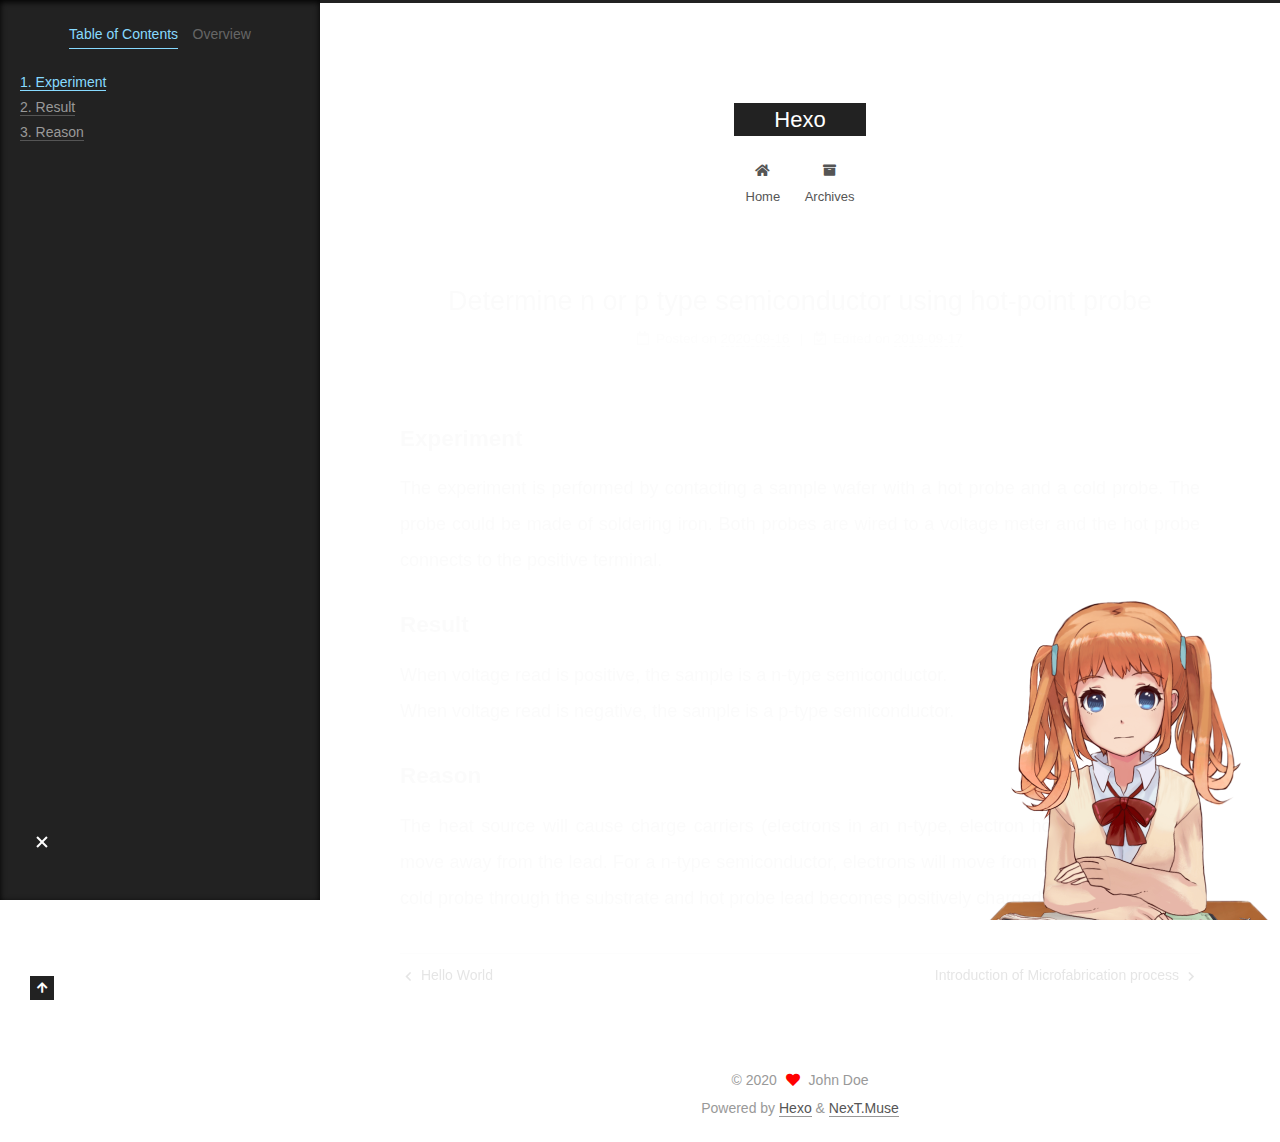
<file: 2020/09/16/hot-point probe/index.html>
<!DOCTYPE html>
<html lang="en">
<head>
  <meta charset="UTF-8">
<meta name="viewport" content="width=device-width, initial-scale=1, maximum-scale=2">
<meta name="theme-color" content="#222">
<meta name="generator" content="Hexo 5.1.1">
  <link rel="apple-touch-icon" sizes="180x180" href="/images/apple-touch-icon-next.png">
  <link rel="icon" type="image/png" sizes="32x32" href="/images/favicon-32x32-next.png">
  <link rel="icon" type="image/png" sizes="16x16" href="/images/favicon-16x16-next.png">
  <link rel="mask-icon" href="/images/logo.svg" color="#222">

<link rel="stylesheet" href="/css/main.css">


<link rel="stylesheet" href="/lib/font-awesome/css/all.min.css">

<script id="hexo-configurations">
    var NexT = window.NexT || {};
    var CONFIG = {"hostname":"example.com","root":"/","scheme":"Muse","version":"7.8.0","exturl":false,"sidebar":{"position":"left","display":"post","padding":18,"offset":12,"onmobile":false},"copycode":{"enable":false,"show_result":false,"style":null},"back2top":{"enable":true,"sidebar":false,"scrollpercent":false},"bookmark":{"enable":false,"color":"#222","save":"auto"},"fancybox":false,"mediumzoom":false,"lazyload":false,"pangu":false,"comments":{"style":"tabs","active":null,"storage":true,"lazyload":false,"nav":null},"algolia":{"hits":{"per_page":10},"labels":{"input_placeholder":"Search for Posts","hits_empty":"We didn't find any results for the search: ${query}","hits_stats":"${hits} results found in ${time} ms"}},"localsearch":{"enable":false,"trigger":"auto","top_n_per_article":1,"unescape":false,"preload":false},"motion":{"enable":true,"async":false,"transition":{"post_block":"fadeIn","post_header":"slideDownIn","post_body":"slideDownIn","coll_header":"slideLeftIn","sidebar":"slideUpIn"}}};
  </script>

  <meta name="description" content="ExperimentThe experiment is performed by contacting a sample wafer with a hot probe and a cold probe. The probe could be made of soldering iron. Both probes are wired to a voltage meter and the hot pr">
<meta property="og:type" content="article">
<meta property="og:title" content="Determine n or p type semiconductor using hot-point probe">
<meta property="og:url" content="http://example.com/2020/09/16/hot-point%20probe/index.html">
<meta property="og:site_name" content="Hexo">
<meta property="og:description" content="ExperimentThe experiment is performed by contacting a sample wafer with a hot probe and a cold probe. The probe could be made of soldering iron. Both probes are wired to a voltage meter and the hot pr">
<meta property="og:locale" content="en_US">
<meta property="article:published_time" content="2020-09-16T23:24:36.560Z">
<meta property="article:modified_time" content="2019-09-18T03:25:37.081Z">
<meta property="article:author" content="John Doe">
<meta name="twitter:card" content="summary">

<link rel="canonical" href="http://example.com/2020/09/16/hot-point%20probe/">


<script id="page-configurations">
  // https://hexo.io/docs/variables.html
  CONFIG.page = {
    sidebar: "",
    isHome : false,
    isPost : true,
    lang   : 'en'
  };
</script>

  <title>Determine n or p type semiconductor using hot-point probe | Hexo</title>
  






  <noscript>
  <style>
  .use-motion .brand,
  .use-motion .menu-item,
  .sidebar-inner,
  .use-motion .post-block,
  .use-motion .pagination,
  .use-motion .comments,
  .use-motion .post-header,
  .use-motion .post-body,
  .use-motion .collection-header { opacity: initial; }

  .use-motion .site-title,
  .use-motion .site-subtitle {
    opacity: initial;
    top: initial;
  }

  .use-motion .logo-line-before i { left: initial; }
  .use-motion .logo-line-after i { right: initial; }
  </style>
</noscript>

</head>

<body itemscope itemtype="http://schema.org/WebPage">
  <div class="container use-motion">
    <div class="headband"></div>

    <header class="header" itemscope itemtype="http://schema.org/WPHeader">
      <div class="header-inner"><div class="site-brand-container">
  <div class="site-nav-toggle">
    <div class="toggle" aria-label="Toggle navigation bar">
      <span class="toggle-line toggle-line-first"></span>
      <span class="toggle-line toggle-line-middle"></span>
      <span class="toggle-line toggle-line-last"></span>
    </div>
  </div>

  <div class="site-meta">

    <a href="/" class="brand" rel="start">
      <span class="logo-line-before"><i></i></span>
      <h1 class="site-title">Hexo</h1>
      <span class="logo-line-after"><i></i></span>
    </a>
  </div>

  <div class="site-nav-right">
    <div class="toggle popup-trigger">
    </div>
  </div>
</div>




<nav class="site-nav">
  <ul id="menu" class="main-menu menu">
        <li class="menu-item menu-item-home">

    <a href="/" rel="section"><i class="fa fa-home fa-fw"></i>Home</a>

  </li>
        <li class="menu-item menu-item-archives">

    <a href="/archives/" rel="section"><i class="fa fa-archive fa-fw"></i>Archives</a>

  </li>
  </ul>
</nav>




</div>
    </header>

    
  <div class="back-to-top">
    <i class="fa fa-arrow-up"></i>
    <span>0%</span>
  </div>


    <main class="main">
      <div class="main-inner">
        <div class="content-wrap">
          

          <div class="content post posts-expand">
            

    
  
  
  <article itemscope itemtype="http://schema.org/Article" class="post-block" lang="en">
    <link itemprop="mainEntityOfPage" href="http://example.com/2020/09/16/hot-point%20probe/">

    <span hidden itemprop="author" itemscope itemtype="http://schema.org/Person">
      <meta itemprop="image" content="/images/avatar.gif">
      <meta itemprop="name" content="John Doe">
      <meta itemprop="description" content="">
    </span>

    <span hidden itemprop="publisher" itemscope itemtype="http://schema.org/Organization">
      <meta itemprop="name" content="Hexo">
    </span>
      <header class="post-header">
        <h1 class="post-title" itemprop="name headline">
          Determine n or p type semiconductor using hot-point probe
        </h1>

        <div class="post-meta">
            <span class="post-meta-item">
              <span class="post-meta-item-icon">
                <i class="far fa-calendar"></i>
              </span>
              <span class="post-meta-item-text">Posted on</span>

              <time title="Created: 2020-09-16 17:24:36" itemprop="dateCreated datePublished" datetime="2020-09-16T17:24:36-06:00">2020-09-16</time>
            </span>
              <span class="post-meta-item">
                <span class="post-meta-item-icon">
                  <i class="far fa-calendar-check"></i>
                </span>
                <span class="post-meta-item-text">Edited on</span>
                <time title="Modified: 2019-09-17 21:25:37" itemprop="dateModified" datetime="2019-09-17T21:25:37-06:00">2019-09-17</time>
              </span>

          

        </div>
      </header>

    
    
    
    <div class="post-body" itemprop="articleBody">

      
        <h3 id="Experiment"><a href="#Experiment" class="headerlink" title="Experiment"></a>Experiment</h3><p>The experiment is performed by contacting a sample wafer with a hot probe and a cold probe. The probe could be made of soldering iron. Both probes are wired to a voltage meter and the hot probe connects to the positive terminal.</p>
<h3 id="Result"><a href="#Result" class="headerlink" title="Result"></a>Result</h3><p>When voltage read is positive, the sample is a n-type semiconductor.<br>When voltage read is negative, the sample is a p-type semiconductor.</p>
<h3 id="Reason"><a href="#Reason" class="headerlink" title="Reason"></a>Reason</h3><p>The heat source will cause charge carriers (electrons in an n-type, electron holes in a p-type) to move away from the lead. For a n-type semiconductor, electrons will move from the hot probe to the cold probe through the substrate and hot probe lead becomes positively charged.</p>

    </div>

    
    
    

      <footer class="post-footer">

        


        
    <div class="post-nav">
      <div class="post-nav-item">
    <a href="/2020/09/16/hello-world/" rel="prev" title="Hello World">
      <i class="fa fa-chevron-left"></i> Hello World
    </a></div>
      <div class="post-nav-item">
    <a href="/2020/09/16/Introduction_microfabrication/" rel="next" title="Introduction of Microfabrication process">
      Introduction of Microfabrication process <i class="fa fa-chevron-right"></i>
    </a></div>
    </div>
      </footer>
    
  </article>
  
  
  



          </div>
          

<script>
  window.addEventListener('tabs:register', () => {
    let { activeClass } = CONFIG.comments;
    if (CONFIG.comments.storage) {
      activeClass = localStorage.getItem('comments_active') || activeClass;
    }
    if (activeClass) {
      let activeTab = document.querySelector(`a[href="#comment-${activeClass}"]`);
      if (activeTab) {
        activeTab.click();
      }
    }
  });
  if (CONFIG.comments.storage) {
    window.addEventListener('tabs:click', event => {
      if (!event.target.matches('.tabs-comment .tab-content .tab-pane')) return;
      let commentClass = event.target.classList[1];
      localStorage.setItem('comments_active', commentClass);
    });
  }
</script>

        </div>
          
  
  <div class="toggle sidebar-toggle">
    <span class="toggle-line toggle-line-first"></span>
    <span class="toggle-line toggle-line-middle"></span>
    <span class="toggle-line toggle-line-last"></span>
  </div>

  <aside class="sidebar">
    <div class="sidebar-inner">

      <ul class="sidebar-nav motion-element">
        <li class="sidebar-nav-toc">
          Table of Contents
        </li>
        <li class="sidebar-nav-overview">
          Overview
        </li>
      </ul>

      <!--noindex-->
      <div class="post-toc-wrap sidebar-panel">
          <div class="post-toc motion-element"><ol class="nav"><li class="nav-item nav-level-3"><a class="nav-link" href="#Experiment"><span class="nav-number">1.</span> <span class="nav-text">Experiment</span></a></li><li class="nav-item nav-level-3"><a class="nav-link" href="#Result"><span class="nav-number">2.</span> <span class="nav-text">Result</span></a></li><li class="nav-item nav-level-3"><a class="nav-link" href="#Reason"><span class="nav-number">3.</span> <span class="nav-text">Reason</span></a></li></ol></div>
      </div>
      <!--/noindex-->

      <div class="site-overview-wrap sidebar-panel">
        <div class="site-author motion-element" itemprop="author" itemscope itemtype="http://schema.org/Person">
  <p class="site-author-name" itemprop="name">John Doe</p>
  <div class="site-description" itemprop="description"></div>
</div>
<div class="site-state-wrap motion-element">
  <nav class="site-state">
      <div class="site-state-item site-state-posts">
          <a href="/archives/">
        
          <span class="site-state-item-count">5</span>
          <span class="site-state-item-name">posts</span>
        </a>
      </div>
  </nav>
</div>



      </div>

    </div>
  </aside>
  <div id="sidebar-dimmer"></div>


      </div>
    </main>

    <footer class="footer">
      <div class="footer-inner">
        

        

<div class="copyright">
  
  &copy; 
  <span itemprop="copyrightYear">2020</span>
  <span class="with-love">
    <i class="fa fa-heart"></i>
  </span>
  <span class="author" itemprop="copyrightHolder">John Doe</span>
</div>
  <div class="powered-by">Powered by <a href="https://hexo.io/" class="theme-link" rel="noopener" target="_blank">Hexo</a> & <a href="https://muse.theme-next.org/" class="theme-link" rel="noopener" target="_blank">NexT.Muse</a>
  </div>

        








      </div>
    </footer>
  </div>

  
  <script src="/lib/anime.min.js"></script>
  <script src="/lib/velocity/velocity.min.js"></script>
  <script src="/lib/velocity/velocity.ui.min.js"></script>

<script src="/js/utils.js"></script>

<script src="/js/motion.js"></script>


<script src="/js/schemes/muse.js"></script>


<script src="/js/next-boot.js"></script>




  















  

  

<script src="/live2dw/lib/L2Dwidget.min.js?094cbace49a39548bed64abff5988b05"></script><script>L2Dwidget.init({"pluginModelPath":"assets/","model":{"jsonPath":"/live2dw/assets/shizuku.model.json"},"display":{"position":"right","width":300,"height":350},"mobile":{"show":true},"log":false,"pluginJsPath":"lib/","pluginRootPath":"live2dw/","tagMode":false});</script></body>
</html>
</file>
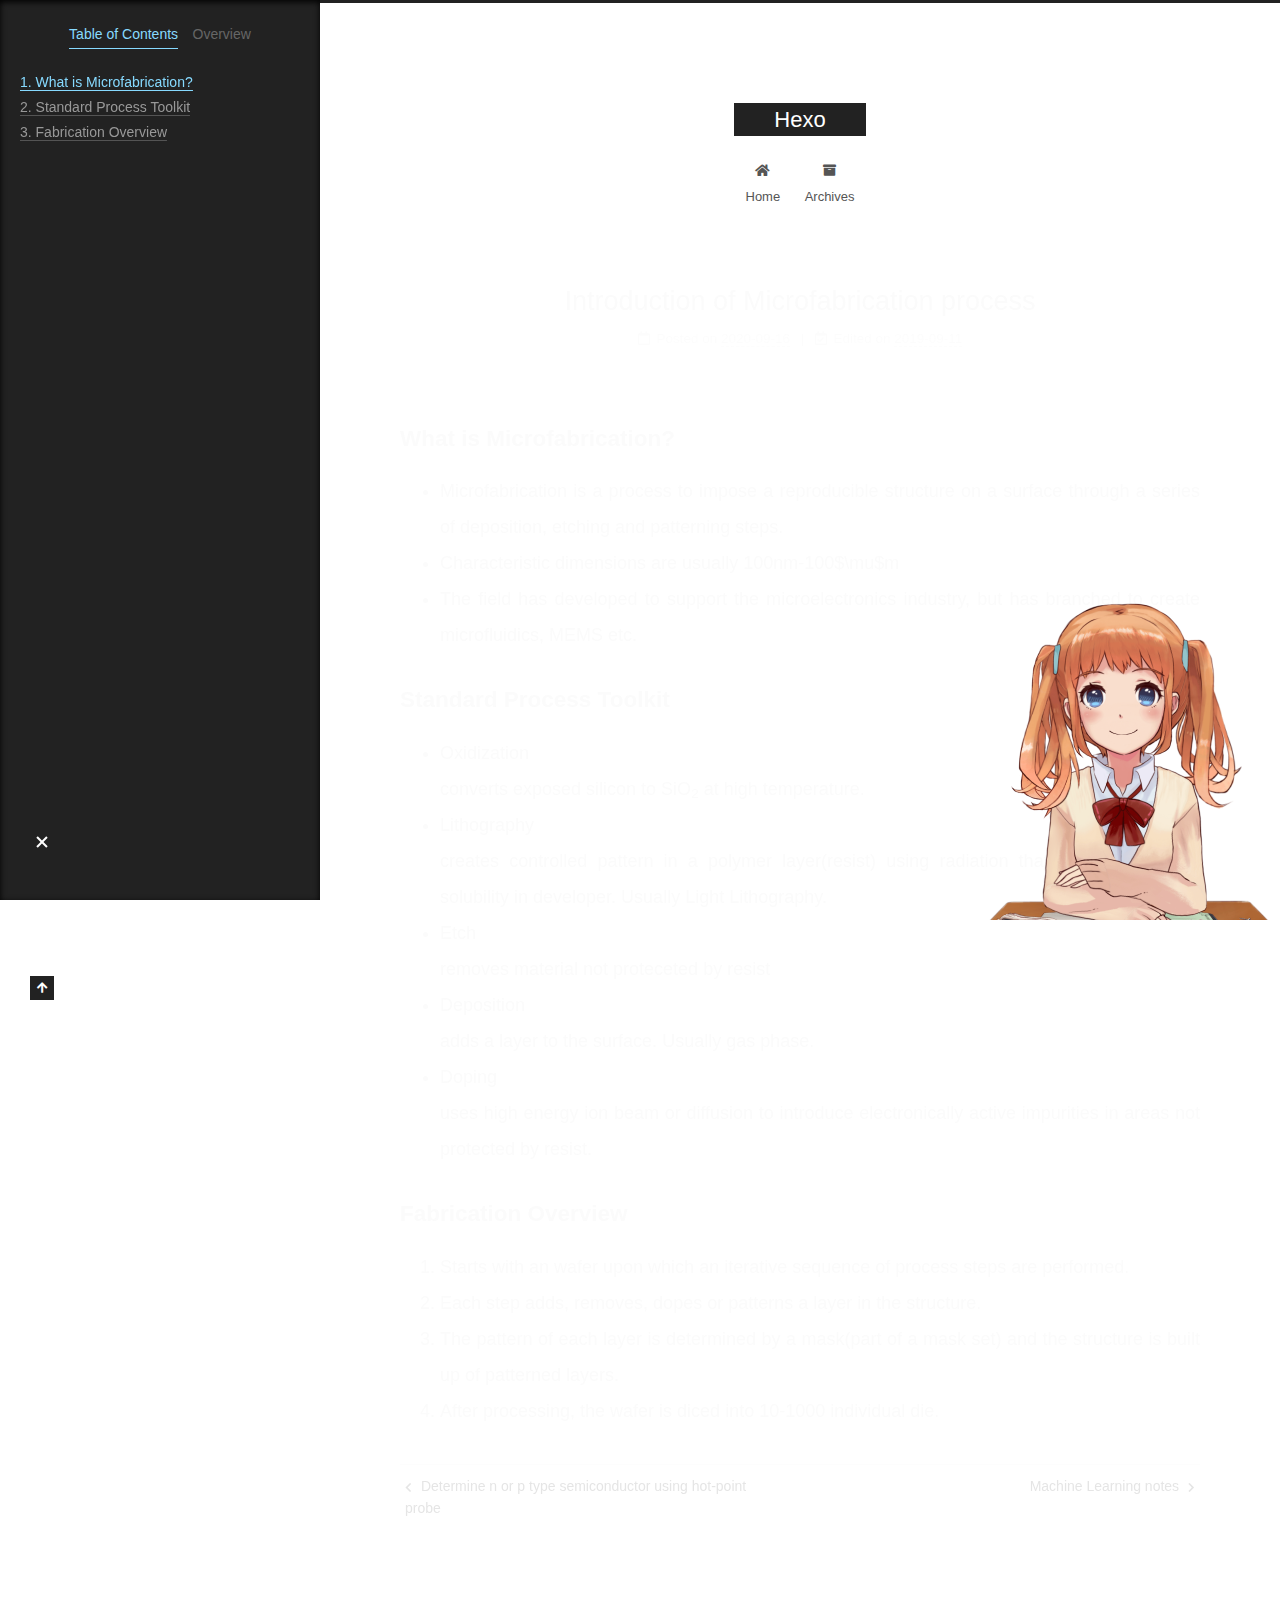
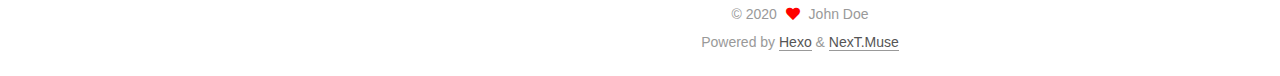
<file: 2020/09/16/Introduction_microfabrication/index.html>
<!DOCTYPE html>
<html lang="en">
<head>
  <meta charset="UTF-8">
<meta name="viewport" content="width=device-width, initial-scale=1, maximum-scale=2">
<meta name="theme-color" content="#222">
<meta name="generator" content="Hexo 5.1.1">
  <link rel="apple-touch-icon" sizes="180x180" href="/images/apple-touch-icon-next.png">
  <link rel="icon" type="image/png" sizes="32x32" href="/images/favicon-32x32-next.png">
  <link rel="icon" type="image/png" sizes="16x16" href="/images/favicon-16x16-next.png">
  <link rel="mask-icon" href="/images/logo.svg" color="#222">

<link rel="stylesheet" href="/css/main.css">


<link rel="stylesheet" href="/lib/font-awesome/css/all.min.css">

<script id="hexo-configurations">
    var NexT = window.NexT || {};
    var CONFIG = {"hostname":"example.com","root":"/","scheme":"Muse","version":"7.8.0","exturl":false,"sidebar":{"position":"left","display":"post","padding":18,"offset":12,"onmobile":false},"copycode":{"enable":false,"show_result":false,"style":null},"back2top":{"enable":true,"sidebar":false,"scrollpercent":false},"bookmark":{"enable":false,"color":"#222","save":"auto"},"fancybox":false,"mediumzoom":false,"lazyload":false,"pangu":false,"comments":{"style":"tabs","active":null,"storage":true,"lazyload":false,"nav":null},"algolia":{"hits":{"per_page":10},"labels":{"input_placeholder":"Search for Posts","hits_empty":"We didn't find any results for the search: ${query}","hits_stats":"${hits} results found in ${time} ms"}},"localsearch":{"enable":false,"trigger":"auto","top_n_per_article":1,"unescape":false,"preload":false},"motion":{"enable":true,"async":false,"transition":{"post_block":"fadeIn","post_header":"slideDownIn","post_body":"slideDownIn","coll_header":"slideLeftIn","sidebar":"slideUpIn"}}};
  </script>

  <meta name="description" content="What is Microfabrication? Microfabrication is a process to impose a reproducible structure on a surface through a series of deposition, etching and patterning steps. Characteristic dimensions are usua">
<meta property="og:type" content="article">
<meta property="og:title" content="Introduction of Microfabrication process">
<meta property="og:url" content="http://example.com/2020/09/16/Introduction_microfabrication/index.html">
<meta property="og:site_name" content="Hexo">
<meta property="og:description" content="What is Microfabrication? Microfabrication is a process to impose a reproducible structure on a surface through a series of deposition, etching and patterning steps. Characteristic dimensions are usua">
<meta property="og:locale" content="en_US">
<meta property="article:published_time" content="2020-09-16T23:24:36.562Z">
<meta property="article:modified_time" content="2019-09-11T06:54:24.103Z">
<meta property="article:author" content="John Doe">
<meta name="twitter:card" content="summary">

<link rel="canonical" href="http://example.com/2020/09/16/Introduction_microfabrication/">


<script id="page-configurations">
  // https://hexo.io/docs/variables.html
  CONFIG.page = {
    sidebar: "",
    isHome : false,
    isPost : true,
    lang   : 'en'
  };
</script>

  <title>Introduction of Microfabrication process | Hexo</title>
  






  <noscript>
  <style>
  .use-motion .brand,
  .use-motion .menu-item,
  .sidebar-inner,
  .use-motion .post-block,
  .use-motion .pagination,
  .use-motion .comments,
  .use-motion .post-header,
  .use-motion .post-body,
  .use-motion .collection-header { opacity: initial; }

  .use-motion .site-title,
  .use-motion .site-subtitle {
    opacity: initial;
    top: initial;
  }

  .use-motion .logo-line-before i { left: initial; }
  .use-motion .logo-line-after i { right: initial; }
  </style>
</noscript>

</head>

<body itemscope itemtype="http://schema.org/WebPage">
  <div class="container use-motion">
    <div class="headband"></div>

    <header class="header" itemscope itemtype="http://schema.org/WPHeader">
      <div class="header-inner"><div class="site-brand-container">
  <div class="site-nav-toggle">
    <div class="toggle" aria-label="Toggle navigation bar">
      <span class="toggle-line toggle-line-first"></span>
      <span class="toggle-line toggle-line-middle"></span>
      <span class="toggle-line toggle-line-last"></span>
    </div>
  </div>

  <div class="site-meta">

    <a href="/" class="brand" rel="start">
      <span class="logo-line-before"><i></i></span>
      <h1 class="site-title">Hexo</h1>
      <span class="logo-line-after"><i></i></span>
    </a>
  </div>

  <div class="site-nav-right">
    <div class="toggle popup-trigger">
    </div>
  </div>
</div>




<nav class="site-nav">
  <ul id="menu" class="main-menu menu">
        <li class="menu-item menu-item-home">

    <a href="/" rel="section"><i class="fa fa-home fa-fw"></i>Home</a>

  </li>
        <li class="menu-item menu-item-archives">

    <a href="/archives/" rel="section"><i class="fa fa-archive fa-fw"></i>Archives</a>

  </li>
  </ul>
</nav>




</div>
    </header>

    
  <div class="back-to-top">
    <i class="fa fa-arrow-up"></i>
    <span>0%</span>
  </div>


    <main class="main">
      <div class="main-inner">
        <div class="content-wrap">
          

          <div class="content post posts-expand">
            

    
  
  
  <article itemscope itemtype="http://schema.org/Article" class="post-block" lang="en">
    <link itemprop="mainEntityOfPage" href="http://example.com/2020/09/16/Introduction_microfabrication/">

    <span hidden itemprop="author" itemscope itemtype="http://schema.org/Person">
      <meta itemprop="image" content="/images/avatar.gif">
      <meta itemprop="name" content="John Doe">
      <meta itemprop="description" content="">
    </span>

    <span hidden itemprop="publisher" itemscope itemtype="http://schema.org/Organization">
      <meta itemprop="name" content="Hexo">
    </span>
      <header class="post-header">
        <h1 class="post-title" itemprop="name headline">
          Introduction of Microfabrication process
        </h1>

        <div class="post-meta">
            <span class="post-meta-item">
              <span class="post-meta-item-icon">
                <i class="far fa-calendar"></i>
              </span>
              <span class="post-meta-item-text">Posted on</span>

              <time title="Created: 2020-09-16 17:24:36" itemprop="dateCreated datePublished" datetime="2020-09-16T17:24:36-06:00">2020-09-16</time>
            </span>
              <span class="post-meta-item">
                <span class="post-meta-item-icon">
                  <i class="far fa-calendar-check"></i>
                </span>
                <span class="post-meta-item-text">Edited on</span>
                <time title="Modified: 2019-09-11 00:54:24" itemprop="dateModified" datetime="2019-09-11T00:54:24-06:00">2019-09-11</time>
              </span>

          

        </div>
      </header>

    
    
    
    <div class="post-body" itemprop="articleBody">

      
        <h3 id="What-is-Microfabrication"><a href="#What-is-Microfabrication" class="headerlink" title="What is Microfabrication?"></a>What is Microfabrication?</h3><ul>
<li>Microfabrication is a process to impose a reproducible structure on a surface through a series of deposition, etching and patterning steps.</li>
<li>Characteristic dimensions are usually 100nm-100$\mu$m</li>
<li>The field has developed to support the microelectronics industry, but has branched to create microfluidics, MEMS etc.</li>
</ul>
<h3 id="Standard-Process-Toolkit"><a href="#Standard-Process-Toolkit" class="headerlink" title="Standard Process Toolkit"></a>Standard Process Toolkit</h3><ul>
<li>Oxidization<br>converts exposed silicon to SiO<sub>2</sub> at high temperature.</li>
<li>Lithography<br>creates controlled pattern in a polymer layer(resist) using radiation that modifies polymer solubility in developer. Usually Light Lithography.</li>
<li>Etch<br>removes material not proteceted by resist</li>
<li>Deposition<br>adds a layer to the surface. Usually gas phase.</li>
<li>Doping<br>uses high energy ion beam or diffusion to introduce electronically active impurities in areas not protected by resist.</li>
</ul>
<h3 id="Fabrication-Overview"><a href="#Fabrication-Overview" class="headerlink" title="Fabrication Overview"></a>Fabrication Overview</h3><ol>
<li>Starts with an wafer upon which an iterative sequence of process steps are performed.</li>
<li>Each step adds, removes, dopes or patterns a layer in the structure.</li>
<li>The pattern of each layer is determined by a mask(part of a mask set) and the structure is built up of patterned layers.</li>
<li>After processing, the wafer is diced into 10-1000 individual die.</li>
</ol>

    </div>

    
    
    

      <footer class="post-footer">

        


        
    <div class="post-nav">
      <div class="post-nav-item">
    <a href="/2020/09/16/hot-point%20probe/" rel="prev" title="Determine n or p type semiconductor using hot-point probe">
      <i class="fa fa-chevron-left"></i> Determine n or p type semiconductor using hot-point probe
    </a></div>
      <div class="post-nav-item">
    <a href="/2020/09/16/ML_notes/" rel="next" title="Machine Learning notes">
      Machine Learning notes <i class="fa fa-chevron-right"></i>
    </a></div>
    </div>
      </footer>
    
  </article>
  
  
  



          </div>
          

<script>
  window.addEventListener('tabs:register', () => {
    let { activeClass } = CONFIG.comments;
    if (CONFIG.comments.storage) {
      activeClass = localStorage.getItem('comments_active') || activeClass;
    }
    if (activeClass) {
      let activeTab = document.querySelector(`a[href="#comment-${activeClass}"]`);
      if (activeTab) {
        activeTab.click();
      }
    }
  });
  if (CONFIG.comments.storage) {
    window.addEventListener('tabs:click', event => {
      if (!event.target.matches('.tabs-comment .tab-content .tab-pane')) return;
      let commentClass = event.target.classList[1];
      localStorage.setItem('comments_active', commentClass);
    });
  }
</script>

        </div>
          
  
  <div class="toggle sidebar-toggle">
    <span class="toggle-line toggle-line-first"></span>
    <span class="toggle-line toggle-line-middle"></span>
    <span class="toggle-line toggle-line-last"></span>
  </div>

  <aside class="sidebar">
    <div class="sidebar-inner">

      <ul class="sidebar-nav motion-element">
        <li class="sidebar-nav-toc">
          Table of Contents
        </li>
        <li class="sidebar-nav-overview">
          Overview
        </li>
      </ul>

      <!--noindex-->
      <div class="post-toc-wrap sidebar-panel">
          <div class="post-toc motion-element"><ol class="nav"><li class="nav-item nav-level-3"><a class="nav-link" href="#What-is-Microfabrication"><span class="nav-number">1.</span> <span class="nav-text">What is Microfabrication?</span></a></li><li class="nav-item nav-level-3"><a class="nav-link" href="#Standard-Process-Toolkit"><span class="nav-number">2.</span> <span class="nav-text">Standard Process Toolkit</span></a></li><li class="nav-item nav-level-3"><a class="nav-link" href="#Fabrication-Overview"><span class="nav-number">3.</span> <span class="nav-text">Fabrication Overview</span></a></li></ol></div>
      </div>
      <!--/noindex-->

      <div class="site-overview-wrap sidebar-panel">
        <div class="site-author motion-element" itemprop="author" itemscope itemtype="http://schema.org/Person">
  <p class="site-author-name" itemprop="name">John Doe</p>
  <div class="site-description" itemprop="description"></div>
</div>
<div class="site-state-wrap motion-element">
  <nav class="site-state">
      <div class="site-state-item site-state-posts">
          <a href="/archives/">
        
          <span class="site-state-item-count">5</span>
          <span class="site-state-item-name">posts</span>
        </a>
      </div>
  </nav>
</div>



      </div>

    </div>
  </aside>
  <div id="sidebar-dimmer"></div>


      </div>
    </main>

    <footer class="footer">
      <div class="footer-inner">
        

        

<div class="copyright">
  
  &copy; 
  <span itemprop="copyrightYear">2020</span>
  <span class="with-love">
    <i class="fa fa-heart"></i>
  </span>
  <span class="author" itemprop="copyrightHolder">John Doe</span>
</div>
  <div class="powered-by">Powered by <a href="https://hexo.io/" class="theme-link" rel="noopener" target="_blank">Hexo</a> & <a href="https://muse.theme-next.org/" class="theme-link" rel="noopener" target="_blank">NexT.Muse</a>
  </div>

        








      </div>
    </footer>
  </div>

  
  <script src="/lib/anime.min.js"></script>
  <script src="/lib/velocity/velocity.min.js"></script>
  <script src="/lib/velocity/velocity.ui.min.js"></script>

<script src="/js/utils.js"></script>

<script src="/js/motion.js"></script>


<script src="/js/schemes/muse.js"></script>


<script src="/js/next-boot.js"></script>




  















  

  

<script src="/live2dw/lib/L2Dwidget.min.js?094cbace49a39548bed64abff5988b05"></script><script>L2Dwidget.init({"pluginModelPath":"assets/","model":{"jsonPath":"/live2dw/assets/shizuku.model.json"},"display":{"position":"right","width":300,"height":350},"mobile":{"show":true},"log":false,"pluginJsPath":"lib/","pluginRootPath":"live2dw/","tagMode":false});</script></body>
</html>
</file>
<file: css/main.css>
:root {
  --body-bg-color: #fff;
  --content-bg-color: #fff;
  --card-bg-color: #f5f5f5;
  --text-color: #555;
  --blockquote-color: #666;
  --link-color: #555;
  --link-hover-color: #222;
  --brand-color: #fff;
  --brand-hover-color: #fff;
  --table-row-odd-bg-color: #f9f9f9;
  --table-row-hover-bg-color: #f5f5f5;
  --menu-item-bg-color: #f5f5f5;
  --btn-default-bg: #222;
  --btn-default-color: #fff;
  --btn-default-border-color: #222;
  --btn-default-hover-bg: #fff;
  --btn-default-hover-color: #222;
  --btn-default-hover-border-color: #222;
}
html {
  line-height: 1.15; /* 1 */
  -webkit-text-size-adjust: 100%; /* 2 */
}
body {
  margin: 0;
}
main {
  display: block;
}
h1 {
  font-size: 2em;
  margin: 0.67em 0;
}
hr {
  box-sizing: content-box; /* 1 */
  height: 0; /* 1 */
  overflow: visible; /* 2 */
}
pre {
  font-family: monospace, monospace; /* 1 */
  font-size: 1em; /* 2 */
}
a {
  background: transparent;
}
abbr[title] {
  border-bottom: none; /* 1 */
  text-decoration: underline; /* 2 */
  text-decoration: underline dotted; /* 2 */
}
b,
strong {
  font-weight: bolder;
}
code,
kbd,
samp {
  font-family: monospace, monospace; /* 1 */
  font-size: 1em; /* 2 */
}
small {
  font-size: 80%;
}
sub,
sup {
  font-size: 75%;
  line-height: 0;
  position: relative;
  vertical-align: baseline;
}
sub {
  bottom: -0.25em;
}
sup {
  top: -0.5em;
}
img {
  border-style: none;
}
button,
input,
optgroup,
select,
textarea {
  font-family: inherit; /* 1 */
  font-size: 100%; /* 1 */
  line-height: 1.15; /* 1 */
  margin: 0; /* 2 */
}
button,
input {
/* 1 */
  overflow: visible;
}
button,
select {
/* 1 */
  text-transform: none;
}
button,
[type='button'],
[type='reset'],
[type='submit'] {
  -webkit-appearance: button;
}
button::-moz-focus-inner,
[type='button']::-moz-focus-inner,
[type='reset']::-moz-focus-inner,
[type='submit']::-moz-focus-inner {
  border-style: none;
  padding: 0;
}
button:-moz-focusring,
[type='button']:-moz-focusring,
[type='reset']:-moz-focusring,
[type='submit']:-moz-focusring {
  outline: 1px dotted ButtonText;
}
fieldset {
  padding: 0.35em 0.75em 0.625em;
}
legend {
  box-sizing: border-box; /* 1 */
  color: inherit; /* 2 */
  display: table; /* 1 */
  max-width: 100%; /* 1 */
  padding: 0; /* 3 */
  white-space: normal; /* 1 */
}
progress {
  vertical-align: baseline;
}
textarea {
  overflow: auto;
}
[type='checkbox'],
[type='radio'] {
  box-sizing: border-box; /* 1 */
  padding: 0; /* 2 */
}
[type='number']::-webkit-inner-spin-button,
[type='number']::-webkit-outer-spin-button {
  height: auto;
}
[type='search'] {
  outline-offset: -2px; /* 2 */
  -webkit-appearance: textfield; /* 1 */
}
[type='search']::-webkit-search-decoration {
  -webkit-appearance: none;
}
::-webkit-file-upload-button {
  font: inherit; /* 2 */
  -webkit-appearance: button; /* 1 */
}
details {
  display: block;
}
summary {
  display: list-item;
}
template {
  display: none;
}
[hidden] {
  display: none;
}
::selection {
  background: #262a30;
  color: #eee;
}
html,
body {
  height: 100%;
}
body {
  background: var(--body-bg-color);
  color: var(--text-color);
  font-family: 'Lato', "PingFang SC", "Microsoft YaHei", sans-serif;
  font-size: 1em;
  line-height: 2;
}
@media (max-width: 991px) {
  body {
    padding-left: 0 !important;
    padding-right: 0 !important;
  }
}
h1,
h2,
h3,
h4,
h5,
h6 {
  font-family: 'Lato', "PingFang SC", "Microsoft YaHei", sans-serif;
  font-weight: bold;
  line-height: 1.5;
  margin: 20px 0 15px;
}
h1 {
  font-size: 1.5em;
}
h2 {
  font-size: 1.375em;
}
h3 {
  font-size: 1.25em;
}
h4 {
  font-size: 1.125em;
}
h5 {
  font-size: 1em;
}
h6 {
  font-size: 0.875em;
}
p {
  margin: 0 0 20px 0;
}
a,
span.exturl {
  border-bottom: 1px solid #999;
  color: var(--link-color);
  outline: 0;
  text-decoration: none;
  overflow-wrap: break-word;
  word-wrap: break-word;
  cursor: pointer;
}
a:hover,
span.exturl:hover {
  border-bottom-color: var(--link-hover-color);
  color: var(--link-hover-color);
}
iframe,
img,
video {
  display: block;
  margin-left: auto;
  margin-right: auto;
  max-width: 100%;
}
hr {
  background-image: repeating-linear-gradient(-45deg, #ddd, #ddd 4px, transparent 4px, transparent 8px);
  border: 0;
  height: 3px;
  margin: 40px 0;
}
blockquote {
  border-left: 4px solid #ddd;
  color: var(--blockquote-color);
  margin: 0;
  padding: 0 15px;
}
blockquote cite::before {
  content: '-';
  padding: 0 5px;
}
dt {
  font-weight: bold;
}
dd {
  margin: 0;
  padding: 0;
}
kbd {
  background-color: #f5f5f5;
  background-image: linear-gradient(#eee, #fff, #eee);
  border: 1px solid #ccc;
  border-radius: 0.2em;
  box-shadow: 0.1em 0.1em 0.2em rgba(0,0,0,0.1);
  color: #555;
  font-family: inherit;
  padding: 0.1em 0.3em;
  white-space: nowrap;
}
.table-container {
  overflow: auto;
}
table {
  border-collapse: collapse;
  border-spacing: 0;
  font-size: 0.875em;
  margin: 0 0 20px 0;
  width: 100%;
}
tbody tr:nth-of-type(odd) {
  background: var(--table-row-odd-bg-color);
}
tbody tr:hover {
  background: var(--table-row-hover-bg-color);
}
caption,
th,
td {
  font-weight: normal;
  padding: 8px;
  vertical-align: middle;
}
th,
td {
  border: 1px solid #ddd;
  border-bottom: 3px solid #ddd;
}
th {
  font-weight: 700;
  padding-bottom: 10px;
}
td {
  border-bottom-width: 1px;
}
.btn {
  background: var(--btn-default-bg);
  border: 2px solid var(--btn-default-border-color);
  border-radius: 0;
  color: var(--btn-default-color);
  display: inline-block;
  font-size: 0.875em;
  line-height: 2;
  padding: 0 20px;
  text-decoration: none;
  transition-property: background-color;
  transition-delay: 0s;
  transition-duration: 0.2s;
  transition-timing-function: ease-in-out;
}
.btn:hover {
  background: var(--btn-default-hover-bg);
  border-color: var(--btn-default-hover-border-color);
  color: var(--btn-default-hover-color);
}
.btn + .btn {
  margin: 0 0 8px 8px;
}
.btn .fa-fw {
  text-align: left;
  width: 1.285714285714286em;
}
.toggle {
  line-height: 0;
}
.toggle .toggle-line {
  background: #fff;
  display: inline-block;
  height: 2px;
  left: 0;
  position: relative;
  top: 0;
  transition: all 0.4s;
  vertical-align: top;
  width: 100%;
}
.toggle .toggle-line:not(:first-child) {
  margin-top: 3px;
}
.toggle.toggle-arrow .toggle-line-first {
  left: 50%;
  top: 2px;
  transform: rotate(45deg);
  width: 50%;
}
.toggle.toggle-arrow .toggle-line-middle {
  left: 2px;
  width: 90%;
}
.toggle.toggle-arrow .toggle-line-last {
  left: 50%;
  top: -2px;
  transform: rotate(-45deg);
  width: 50%;
}
.toggle.toggle-close .toggle-line-first {
  transform: rotate(-45deg);
  top: 5px;
}
.toggle.toggle-close .toggle-line-middle {
  opacity: 0;
}
.toggle.toggle-close .toggle-line-last {
  transform: rotate(45deg);
  top: -5px;
}
.highlight,
pre {
  background: #f7f7f7;
  color: #4d4d4c;
  line-height: 1.6;
  margin: 0 auto 20px;
}
pre,
code {
  font-family: consolas, Menlo, monospace, "PingFang SC", "Microsoft YaHei";
}
code {
  background: #eee;
  border-radius: 3px;
  color: #555;
  padding: 2px 4px;
  overflow-wrap: break-word;
  word-wrap: break-word;
}
.highlight *::selection {
  background: #d6d6d6;
}
.highlight pre {
  border: 0;
  margin: 0;
  padding: 10px 0;
}
.highlight table {
  border: 0;
  margin: 0;
  width: auto;
}
.highlight td {
  border: 0;
  padding: 0;
}
.highlight figcaption {
  background: #eff2f3;
  color: #4d4d4c;
  display: flex;
  font-size: 0.875em;
  justify-content: space-between;
  line-height: 1.2;
  padding: 0.5em;
}
.highlight figcaption a {
  color: #4d4d4c;
}
.highlight figcaption a:hover {
  border-bottom-color: #4d4d4c;
}
.highlight .gutter {
  -moz-user-select: none;
  -ms-user-select: none;
  -webkit-user-select: none;
  user-select: none;
}
.highlight .gutter pre {
  background: #eff2f3;
  color: #869194;
  padding-left: 10px;
  padding-right: 10px;
  text-align: right;
}
.highlight .code pre {
  background: #f7f7f7;
  padding-left: 10px;
  width: 100%;
}
.gist table {
  width: auto;
}
.gist table td {
  border: 0;
}
pre {
  overflow: auto;
  padding: 10px;
}
pre code {
  background: none;
  color: #4d4d4c;
  font-size: 0.875em;
  padding: 0;
  text-shadow: none;
}
pre .deletion {
  background: #fdd;
}
pre .addition {
  background: #dfd;
}
pre .meta {
  color: #eab700;
  -moz-user-select: none;
  -ms-user-select: none;
  -webkit-user-select: none;
  user-select: none;
}
pre .comment {
  color: #8e908c;
}
pre .variable,
pre .attribute,
pre .tag,
pre .name,
pre .regexp,
pre .ruby .constant,
pre .xml .tag .title,
pre .xml .pi,
pre .xml .doctype,
pre .html .doctype,
pre .css .id,
pre .css .class,
pre .css .pseudo {
  color: #c82829;
}
pre .number,
pre .preprocessor,
pre .built_in,
pre .builtin-name,
pre .literal,
pre .params,
pre .constant,
pre .command {
  color: #f5871f;
}
pre .ruby .class .title,
pre .css .rules .attribute,
pre .string,
pre .symbol,
pre .value,
pre .inheritance,
pre .header,
pre .ruby .symbol,
pre .xml .cdata,
pre .special,
pre .formula {
  color: #718c00;
}
pre .title,
pre .css .hexcolor {
  color: #3e999f;
}
pre .function,
pre .python .decorator,
pre .python .title,
pre .ruby .function .title,
pre .ruby .title .keyword,
pre .perl .sub,
pre .javascript .title,
pre .coffeescript .title {
  color: #4271ae;
}
pre .keyword,
pre .javascript .function {
  color: #8959a8;
}
.blockquote-center {
  border-left: none;
  margin: 40px 0;
  padding: 0;
  position: relative;
  text-align: center;
}
.blockquote-center .fa {
  display: block;
  opacity: 0.6;
  position: absolute;
  width: 100%;
}
.blockquote-center .fa-quote-left {
  border-top: 1px solid #ccc;
  text-align: left;
  top: -20px;
}
.blockquote-center .fa-quote-right {
  border-bottom: 1px solid #ccc;
  text-align: right;
  bottom: -20px;
}
.blockquote-center p,
.blockquote-center div {
  text-align: center;
}
.post-body .group-picture img {
  margin: 0 auto;
  padding: 0 3px;
}
.group-picture-row {
  margin-bottom: 6px;
  overflow: hidden;
}
.group-picture-column {
  float: left;
  margin-bottom: 10px;
}
.post-body .label {
  color: #555;
  display: inline;
  padding: 0 2px;
}
.post-body .label.default {
  background: #f0f0f0;
}
.post-body .label.primary {
  background: #efe6f7;
}
.post-body .label.info {
  background: #e5f2f8;
}
.post-body .label.success {
  background: #e7f4e9;
}
.post-body .label.warning {
  background: #fcf6e1;
}
.post-body .label.danger {
  background: #fae8eb;
}
.post-body .tabs {
  margin-bottom: 20px;
}
.post-body .tabs,
.tabs-comment {
  display: block;
  padding-top: 10px;
  position: relative;
}
.post-body .tabs ul.nav-tabs,
.tabs-comment ul.nav-tabs {
  display: flex;
  flex-wrap: wrap;
  margin: 0;
  margin-bottom: -1px;
  padding: 0;
}
@media (max-width: 413px) {
  .post-body .tabs ul.nav-tabs,
  .tabs-comment ul.nav-tabs {
    display: block;
    margin-bottom: 5px;
  }
}
.post-body .tabs ul.nav-tabs li.tab,
.tabs-comment ul.nav-tabs li.tab {
  border-bottom: 1px solid #ddd;
  border-left: 1px solid transparent;
  border-right: 1px solid transparent;
  border-top: 3px solid transparent;
  flex-grow: 1;
  list-style-type: none;
  border-radius: 0 0 0 0;
}
@media (max-width: 413px) {
  .post-body .tabs ul.nav-tabs li.tab,
  .tabs-comment ul.nav-tabs li.tab {
    border-bottom: 1px solid transparent;
    border-left: 3px solid transparent;
    border-right: 1px solid transparent;
    border-top: 1px solid transparent;
  }
}
@media (max-width: 413px) {
  .post-body .tabs ul.nav-tabs li.tab,
  .tabs-comment ul.nav-tabs li.tab {
    border-radius: 0;
  }
}
.post-body .tabs ul.nav-tabs li.tab a,
.tabs-comment ul.nav-tabs li.tab a {
  border-bottom: initial;
  display: block;
  line-height: 1.8;
  outline: 0;
  padding: 0.25em 0.75em;
  text-align: center;
  transition-delay: 0s;
  transition-duration: 0.2s;
  transition-timing-function: ease-out;
}
.post-body .tabs ul.nav-tabs li.tab a i,
.tabs-comment ul.nav-tabs li.tab a i {
  width: 1.285714285714286em;
}
.post-body .tabs ul.nav-tabs li.tab.active,
.tabs-comment ul.nav-tabs li.tab.active {
  border-bottom: 1px solid transparent;
  border-left: 1px solid #ddd;
  border-right: 1px solid #ddd;
  border-top: 3px solid #fc6423;
}
@media (max-width: 413px) {
  .post-body .tabs ul.nav-tabs li.tab.active,
  .tabs-comment ul.nav-tabs li.tab.active {
    border-bottom: 1px solid #ddd;
    border-left: 3px solid #fc6423;
    border-right: 1px solid #ddd;
    border-top: 1px solid #ddd;
  }
}
.post-body .tabs ul.nav-tabs li.tab.active a,
.tabs-comment ul.nav-tabs li.tab.active a {
  color: var(--link-color);
  cursor: default;
}
.post-body .tabs .tab-content .tab-pane,
.tabs-comment .tab-content .tab-pane {
  border: 1px solid #ddd;
  border-top: 0;
  padding: 20px 20px 0 20px;
  border-radius: 0;
}
.post-body .tabs .tab-content .tab-pane:not(.active),
.tabs-comment .tab-content .tab-pane:not(.active) {
  display: none;
}
.post-body .tabs .tab-content .tab-pane.active,
.tabs-comment .tab-content .tab-pane.active {
  display: block;
}
.post-body .tabs .tab-content .tab-pane.active:nth-of-type(1),
.tabs-comment .tab-content .tab-pane.active:nth-of-type(1) {
  border-radius: 0 0 0 0;
}
@media (max-width: 413px) {
  .post-body .tabs .tab-content .tab-pane.active:nth-of-type(1),
  .tabs-comment .tab-content .tab-pane.active:nth-of-type(1) {
    border-radius: 0;
  }
}
.post-body .note {
  border-radius: 3px;
  margin-bottom: 20px;
  padding: 1em;
  position: relative;
  border: 1px solid #eee;
  border-left-width: 5px;
}
.post-body .note h2,
.post-body .note h3,
.post-body .note h4,
.post-body .note h5,
.post-body .note h6 {
  margin-top: 0;
  border-bottom: initial;
  margin-bottom: 0;
  padding-top: 0;
}
.post-body .note p:first-child,
.post-body .note ul:first-child,
.post-body .note ol:first-child,
.post-body .note table:first-child,
.post-body .note pre:first-child,
.post-body .note blockquote:first-child,
.post-body .note img:first-child {
  margin-top: 0;
}
.post-body .note p:last-child,
.post-body .note ul:last-child,
.post-body .note ol:last-child,
.post-body .note table:last-child,
.post-body .note pre:last-child,
.post-body .note blockquote:last-child,
.post-body .note img:last-child {
  margin-bottom: 0;
}
.post-body .note.default {
  border-left-color: #777;
}
.post-body .note.default h2,
.post-body .note.default h3,
.post-body .note.default h4,
.post-body .note.default h5,
.post-body .note.default h6 {
  color: #777;
}
.post-body .note.primary {
  border-left-color: #6f42c1;
}
.post-body .note.primary h2,
.post-body .note.primary h3,
.post-body .note.primary h4,
.post-body .note.primary h5,
.post-body .note.primary h6 {
  color: #6f42c1;
}
.post-body .note.info {
  border-left-color: #428bca;
}
.post-body .note.info h2,
.post-body .note.info h3,
.post-body .note.info h4,
.post-body .note.info h5,
.post-body .note.info h6 {
  color: #428bca;
}
.post-body .note.success {
  border-left-color: #5cb85c;
}
.post-body .note.success h2,
.post-body .note.success h3,
.post-body .note.success h4,
.post-body .note.success h5,
.post-body .note.success h6 {
  color: #5cb85c;
}
.post-body .note.warning {
  border-left-color: #f0ad4e;
}
.post-body .note.warning h2,
.post-body .note.warning h3,
.post-body .note.warning h4,
.post-body .note.warning h5,
.post-body .note.warning h6 {
  color: #f0ad4e;
}
.post-body .note.danger {
  border-left-color: #d9534f;
}
.post-body .note.danger h2,
.post-body .note.danger h3,
.post-body .note.danger h4,
.post-body .note.danger h5,
.post-body .note.danger h6 {
  color: #d9534f;
}
.pagination .prev,
.pagination .next,
.pagination .page-number,
.pagination .space {
  display: inline-block;
  margin: 0 10px;
  padding: 0 11px;
  position: relative;
  top: -1px;
}
@media (max-width: 767px) {
  .pagination .prev,
  .pagination .next,
  .pagination .page-number,
  .pagination .space {
    margin: 0 5px;
  }
}
.pagination {
  border-top: 1px solid #eee;
  margin: 120px 0 0;
  text-align: center;
}
.pagination .prev,
.pagination .next,
.pagination .page-number {
  border-bottom: 0;
  border-top: 1px solid #eee;
  transition-property: border-color;
  transition-delay: 0s;
  transition-duration: 0.2s;
  transition-timing-function: ease-in-out;
}
.pagination .prev:hover,
.pagination .next:hover,
.pagination .page-number:hover {
  border-top-color: #222;
}
.pagination .space {
  margin: 0;
  padding: 0;
}
.pagination .prev {
  margin-left: 0;
}
.pagination .next {
  margin-right: 0;
}
.pagination .page-number.current {
  background: #ccc;
  border-top-color: #ccc;
  color: #fff;
}
@media (max-width: 767px) {
  .pagination {
    border-top: none;
  }
  .pagination .prev,
  .pagination .next,
  .pagination .page-number {
    border-bottom: 1px solid #eee;
    border-top: 0;
    margin-bottom: 10px;
    padding: 0 10px;
  }
  .pagination .prev:hover,
  .pagination .next:hover,
  .pagination .page-number:hover {
    border-bottom-color: #222;
  }
}
.comments {
  margin-top: 60px;
  overflow: hidden;
}
.comment-button-group {
  display: flex;
  flex-wrap: wrap-reverse;
  justify-content: center;
  margin: 1em 0;
}
.comment-button-group .comment-button {
  margin: 0.1em 0.2em;
}
.comment-button-group .comment-button.active {
  background: var(--btn-default-hover-bg);
  border-color: var(--btn-default-hover-border-color);
  color: var(--btn-default-hover-color);
}
.comment-position {
  display: none;
}
.comment-position.active {
  display: block;
}
.tabs-comment {
  background: var(--content-bg-color);
  margin-top: 4em;
  padding-top: 0;
}
.tabs-comment .comments {
  border: 0;
  box-shadow: none;
  margin-top: 0;
  padding-top: 0;
}
.container {
  min-height: 100%;
  position: relative;
}
.main-inner {
  margin: 0 auto;
  width: 700px;
}
@media (min-width: 1200px) {
  .main-inner {
    width: 800px;
  }
}
@media (min-width: 1600px) {
  .main-inner {
    width: 900px;
  }
}
@media (max-width: 767px) {
  .content-wrap {
    padding: 0 20px;
  }
}
.header {
  background: transparent;
}
.header-inner {
  margin: 0 auto;
  width: 700px;
}
@media (min-width: 1200px) {
  .header-inner {
    width: 800px;
  }
}
@media (min-width: 1600px) {
  .header-inner {
    width: 900px;
  }
}
.site-brand-container {
  display: flex;
  flex-shrink: 0;
  padding: 0 10px;
}
.headband {
  background: #222;
  height: 3px;
}
.site-meta {
  flex-grow: 1;
  text-align: center;
}
@media (max-width: 767px) {
  .site-meta {
    text-align: center;
  }
}
.brand {
  border-bottom: none;
  color: var(--brand-color);
  display: inline-block;
  line-height: 1.375em;
  padding: 0 40px;
  position: relative;
}
.brand:hover {
  color: var(--brand-hover-color);
}
.site-title {
  font-family: 'Lato', "PingFang SC", "Microsoft YaHei", sans-serif;
  font-size: 1.375em;
  font-weight: normal;
  margin: 0;
}
.site-subtitle {
  color: #999;
  font-size: 0.8125em;
  margin: 10px 0;
}
.use-motion .brand {
  opacity: 0;
}
.use-motion .site-title,
.use-motion .site-subtitle,
.use-motion .custom-logo-image {
  opacity: 0;
  position: relative;
  top: -10px;
}
.site-nav-toggle,
.site-nav-right {
  display: none;
}
@media (max-width: 767px) {
  .site-nav-toggle,
  .site-nav-right {
    display: flex;
    flex-direction: column;
    justify-content: center;
  }
}
.site-nav-toggle .toggle,
.site-nav-right .toggle {
  color: var(--text-color);
  padding: 10px;
  width: 22px;
}
.site-nav-toggle .toggle .toggle-line,
.site-nav-right .toggle .toggle-line {
  background: var(--text-color);
  border-radius: 1px;
}
.site-nav {
  display: block;
}
@media (max-width: 767px) {
  .site-nav {
    clear: both;
    display: none;
  }
}
.site-nav.site-nav-on {
  display: block;
}
.menu {
  margin-top: 20px;
  padding-left: 0;
  text-align: center;
}
.menu-item {
  display: inline-block;
  list-style: none;
  margin: 0 10px;
}
@media (max-width: 767px) {
  .menu-item {
    display: block;
    margin-top: 10px;
  }
  .menu-item.menu-item-search {
    display: none;
  }
}
.menu-item a,
.menu-item span.exturl {
  border-bottom: 0;
  display: block;
  font-size: 0.8125em;
  transition-property: border-color;
  transition-delay: 0s;
  transition-duration: 0.2s;
  transition-timing-function: ease-in-out;
}
@media (hover: none) {
  .menu-item a:hover,
  .menu-item span.exturl:hover {
    border-bottom-color: transparent !important;
  }
}
.menu-item .fa,
.menu-item .fab,
.menu-item .far,
.menu-item .fas {
  margin-right: 8px;
}
.menu-item .badge {
  display: inline-block;
  font-weight: bold;
  line-height: 1;
  margin-left: 0.35em;
  margin-top: 0.35em;
  text-align: center;
  white-space: nowrap;
}
@media (max-width: 767px) {
  .menu-item .badge {
    float: right;
    margin-left: 0;
  }
}
.menu-item-active a,
.menu .menu-item a:hover,
.menu .menu-item span.exturl:hover {
  background: var(--menu-item-bg-color);
}
.use-motion .menu-item {
  opacity: 0;
}
.sidebar {
  background: #222;
  bottom: 0;
  box-shadow: inset 0 2px 6px #000;
  position: fixed;
  top: 0;
}
@media (max-width: 991px) {
  .sidebar {
    display: none;
  }
}
.sidebar-inner {
  color: #999;
  padding: 18px 10px;
  text-align: center;
}
.cc-license {
  margin-top: 10px;
  text-align: center;
}
.cc-license .cc-opacity {
  border-bottom: none;
  opacity: 0.7;
}
.cc-license .cc-opacity:hover {
  opacity: 0.9;
}
.cc-license img {
  display: inline-block;
}
.site-author-image {
  border: 2px solid #333;
  display: block;
  margin: 0 auto;
  max-width: 96px;
  padding: 2px;
}
.site-author-name {
  color: #f5f5f5;
  font-weight: normal;
  margin: 5px 0 0;
  text-align: center;
}
.site-description {
  color: #999;
  font-size: 1em;
  margin-top: 5px;
  text-align: center;
}
.links-of-author {
  margin-top: 15px;
}
.links-of-author a,
.links-of-author span.exturl {
  border-bottom-color: #555;
  display: inline-block;
  font-size: 0.8125em;
  margin-bottom: 10px;
  margin-right: 10px;
  vertical-align: middle;
}
.links-of-author a::before,
.links-of-author span.exturl::before {
  background: #9ee029;
  border-radius: 50%;
  content: ' ';
  display: inline-block;
  height: 4px;
  margin-right: 3px;
  vertical-align: middle;
  width: 4px;
}
.sidebar-button {
  margin-top: 15px;
}
.sidebar-button a {
  border: 1px solid #fc6423;
  border-radius: 4px;
  color: #fc6423;
  display: inline-block;
  padding: 0 15px;
}
.sidebar-button a .fa,
.sidebar-button a .fab,
.sidebar-button a .far,
.sidebar-button a .fas {
  margin-right: 5px;
}
.sidebar-button a:hover {
  background: #fc6423;
  border: 1px solid #fc6423;
  color: #fff;
}
.sidebar-button a:hover .fa,
.sidebar-button a:hover .fab,
.sidebar-button a:hover .far,
.sidebar-button a:hover .fas {
  color: #fff;
}
.links-of-blogroll {
  font-size: 0.8125em;
  margin-top: 10px;
}
.links-of-blogroll-title {
  font-size: 0.875em;
  font-weight: 600;
  margin-top: 0;
}
.links-of-blogroll-list {
  list-style: none;
  margin: 0;
  padding: 0;
}
#sidebar-dimmer {
  display: none;
}
@media (max-width: 767px) {
  #sidebar-dimmer {
    background: #000;
    display: block;
    height: 100%;
    left: 100%;
    opacity: 0;
    position: fixed;
    top: 0;
    width: 100%;
    z-index: 1100;
  }
  .sidebar-active + #sidebar-dimmer {
    opacity: 0.7;
    transform: translateX(-100%);
    transition: opacity 0.5s;
  }
}
.sidebar-nav {
  margin: 0;
  padding-bottom: 20px;
  padding-left: 0;
}
.sidebar-nav li {
  border-bottom: 1px solid transparent;
  color: #666;
  cursor: pointer;
  display: inline-block;
  font-size: 0.875em;
}
.sidebar-nav li.sidebar-nav-overview {
  margin-left: 10px;
}
.sidebar-nav li:hover {
  color: #f5f5f5;
}
.sidebar-nav .sidebar-nav-active {
  border-bottom-color: #87daff;
  color: #87daff;
}
.sidebar-nav .sidebar-nav-active:hover {
  color: #87daff;
}
.sidebar-panel {
  display: none;
  overflow-x: hidden;
  overflow-y: auto;
}
.sidebar-panel-active {
  display: block;
}
.sidebar-toggle {
  background: #222;
  bottom: 45px;
  cursor: pointer;
  height: 14px;
  left: 30px;
  padding: 5px;
  position: fixed;
  width: 14px;
  z-index: 1300;
}
@media (max-width: 991px) {
  .sidebar-toggle {
    left: 20px;
    opacity: 0.8;
    display: none;
  }
}
.sidebar-toggle:hover .toggle-line {
  background: #87daff;
}
.post-toc {
  font-size: 0.875em;
}
.post-toc ol {
  list-style: none;
  margin: 0;
  padding: 0 2px 5px 10px;
  text-align: left;
}
.post-toc ol > ol {
  padding-left: 0;
}
.post-toc ol a {
  transition-property: all;
  transition-delay: 0s;
  transition-duration: 0.2s;
  transition-timing-function: ease-in-out;
}
.post-toc .nav-item {
  line-height: 1.8;
  overflow: hidden;
  text-overflow: ellipsis;
  white-space: nowrap;
}
.post-toc .nav .nav-child {
  display: none;
}
.post-toc .nav .active > .nav-child {
  display: block;
}
.post-toc .nav .active-current > .nav-child {
  display: block;
}
.post-toc .nav .active-current > .nav-child > .nav-item {
  display: block;
}
.post-toc .nav .active > a {
  border-bottom-color: #87daff;
  color: #87daff;
}
.post-toc .nav .active-current > a {
  color: #87daff;
}
.post-toc .nav .active-current > a:hover {
  color: #87daff;
}
.site-state {
  display: flex;
  justify-content: center;
  line-height: 1.4;
  margin-top: 10px;
  overflow: hidden;
  text-align: center;
  white-space: nowrap;
}
.site-state-item {
  padding: 0 15px;
}
.site-state-item:not(:first-child) {
  border-left: 1px solid #333;
}
.site-state-item a {
  border-bottom: none;
}
.site-state-item-count {
  display: block;
  font-size: 1.25em;
  font-weight: 600;
  text-align: center;
}
.site-state-item-name {
  color: inherit;
  font-size: 0.875em;
}
.footer {
  color: #999;
  font-size: 0.875em;
  padding: 20px 0;
}
.footer.footer-fixed {
  bottom: 0;
  left: 0;
  position: absolute;
  right: 0;
}
.footer-inner {
  box-sizing: border-box;
  margin: 0 auto;
  text-align: center;
  width: 700px;
}
@media (min-width: 1200px) {
  .footer-inner {
    width: 800px;
  }
}
@media (min-width: 1600px) {
  .footer-inner {
    width: 900px;
  }
}
.languages {
  display: inline-block;
  font-size: 1.125em;
  position: relative;
}
.languages .lang-select-label span {
  margin: 0 0.5em;
}
.languages .lang-select {
  height: 100%;
  left: 0;
  opacity: 0;
  position: absolute;
  top: 0;
  width: 100%;
}
.with-love {
  color: #ff0000;
  display: inline-block;
  margin: 0 5px;
}
.powered-by,
.theme-info {
  display: inline-block;
}
@-moz-keyframes iconAnimate {
  0%, 100% {
    transform: scale(1);
  }
  10%, 30% {
    transform: scale(0.9);
  }
  20%, 40%, 60%, 80% {
    transform: scale(1.1);
  }
  50%, 70% {
    transform: scale(1.1);
  }
}
@-webkit-keyframes iconAnimate {
  0%, 100% {
    transform: scale(1);
  }
  10%, 30% {
    transform: scale(0.9);
  }
  20%, 40%, 60%, 80% {
    transform: scale(1.1);
  }
  50%, 70% {
    transform: scale(1.1);
  }
}
@-o-keyframes iconAnimate {
  0%, 100% {
    transform: scale(1);
  }
  10%, 30% {
    transform: scale(0.9);
  }
  20%, 40%, 60%, 80% {
    transform: scale(1.1);
  }
  50%, 70% {
    transform: scale(1.1);
  }
}
@keyframes iconAnimate {
  0%, 100% {
    transform: scale(1);
  }
  10%, 30% {
    transform: scale(0.9);
  }
  20%, 40%, 60%, 80% {
    transform: scale(1.1);
  }
  50%, 70% {
    transform: scale(1.1);
  }
}
.back-to-top {
  font-size: 12px;
  text-align: center;
  transition-delay: 0s;
  transition-duration: 0.2s;
  transition-timing-function: ease-in-out;
}
.back-to-top {
  background: #222;
  bottom: -100px;
  box-sizing: border-box;
  color: #fff;
  cursor: pointer;
  left: 30px;
  opacity: 1;
  padding: 0 6px;
  position: fixed;
  transition-property: bottom;
  z-index: 1300;
  width: 24px;
}
.back-to-top span {
  display: none;
}
.back-to-top:hover {
  color: #87daff;
}
.back-to-top.back-to-top-on {
  bottom: 19px;
}
@media (max-width: 991px) {
  .back-to-top {
    left: 20px;
    opacity: 0.8;
  }
}
.post-body {
  font-family: 'Lato', "PingFang SC", "Microsoft YaHei", sans-serif;
  overflow-wrap: break-word;
  word-wrap: break-word;
}
@media (min-width: 1200px) {
  .post-body {
    font-size: 1.125em;
  }
}
.post-body .exturl .fa {
  font-size: 0.875em;
  margin-left: 4px;
}
.post-body .image-caption,
.post-body .figure .caption {
  color: #999;
  font-size: 0.875em;
  font-weight: bold;
  line-height: 1;
  margin: -20px auto 15px;
  text-align: center;
}
.post-sticky-flag {
  display: inline-block;
  transform: rotate(30deg);
}
.post-button {
  margin-top: 40px;
  text-align: center;
}
.use-motion .post-block,
.use-motion .pagination,
.use-motion .comments {
  opacity: 0;
}
.use-motion .post-header {
  opacity: 0;
}
.use-motion .post-body {
  opacity: 0;
}
.use-motion .collection-header {
  opacity: 0;
}
.posts-collapse {
  margin-left: 35px;
  position: relative;
}
@media (max-width: 767px) {
  .posts-collapse {
    margin-left: 0px;
    margin-right: 0px;
  }
}
.posts-collapse .collection-title {
  font-size: 1.125em;
  position: relative;
}
.posts-collapse .collection-title::before {
  background: #999;
  border: 1px solid #fff;
  border-radius: 50%;
  content: ' ';
  height: 10px;
  left: 0;
  margin-left: -6px;
  margin-top: -4px;
  position: absolute;
  top: 50%;
  width: 10px;
}
.posts-collapse .collection-year {
  font-size: 1.5em;
  font-weight: bold;
  margin: 60px 0;
  position: relative;
}
.posts-collapse .collection-year::before {
  background: #bbb;
  border-radius: 50%;
  content: ' ';
  height: 8px;
  left: 0;
  margin-left: -4px;
  margin-top: -4px;
  position: absolute;
  top: 50%;
  width: 8px;
}
.posts-collapse .collection-header {
  display: block;
  margin: 0 0 0 20px;
}
.posts-collapse .collection-header small {
  color: #bbb;
  margin-left: 5px;
}
.posts-collapse .post-header {
  border-bottom: 1px dashed #ccc;
  margin: 30px 0;
  padding-left: 15px;
  position: relative;
  transition-property: border;
  transition-delay: 0s;
  transition-duration: 0.2s;
  transition-timing-function: ease-in-out;
}
.posts-collapse .post-header::before {
  background: #bbb;
  border: 1px solid #fff;
  border-radius: 50%;
  content: ' ';
  height: 6px;
  left: 0;
  margin-left: -4px;
  position: absolute;
  top: 0.75em;
  transition-property: background;
  width: 6px;
  transition-delay: 0s;
  transition-duration: 0.2s;
  transition-timing-function: ease-in-out;
}
.posts-collapse .post-header:hover {
  border-bottom-color: #666;
}
.posts-collapse .post-header:hover::before {
  background: #222;
}
.posts-collapse .post-meta {
  display: inline;
  font-size: 0.75em;
  margin-right: 10px;
}
.posts-collapse .post-title {
  display: inline;
}
.posts-collapse .post-title a,
.posts-collapse .post-title span.exturl {
  border-bottom: none;
  color: var(--link-color);
}
.posts-collapse .post-title .fa-external-link-alt {
  font-size: 0.875em;
  margin-left: 5px;
}
.posts-collapse::before {
  background: #f5f5f5;
  content: ' ';
  height: 100%;
  left: 0;
  margin-left: -2px;
  position: absolute;
  top: 1.25em;
  width: 4px;
}
.post-eof {
  background: #ccc;
  height: 1px;
  margin: 80px auto 60px;
  text-align: center;
  width: 8%;
}
.post-block:last-of-type .post-eof {
  display: none;
}
.content {
  padding-top: 40px;
}
@media (min-width: 992px) {
  .post-body {
    text-align: justify;
  }
}
@media (max-width: 991px) {
  .post-body {
    text-align: justify;
  }
}
.post-body h1,
.post-body h2,
.post-body h3,
.post-body h4,
.post-body h5,
.post-body h6 {
  padding-top: 10px;
}
.post-body h1 .header-anchor,
.post-body h2 .header-anchor,
.post-body h3 .header-anchor,
.post-body h4 .header-anchor,
.post-body h5 .header-anchor,
.post-body h6 .header-anchor {
  border-bottom-style: none;
  color: #ccc;
  float: right;
  margin-left: 10px;
  visibility: hidden;
}
.post-body h1 .header-anchor:hover,
.post-body h2 .header-anchor:hover,
.post-body h3 .header-anchor:hover,
.post-body h4 .header-anchor:hover,
.post-body h5 .header-anchor:hover,
.post-body h6 .header-anchor:hover {
  color: inherit;
}
.post-body h1:hover .header-anchor,
.post-body h2:hover .header-anchor,
.post-body h3:hover .header-anchor,
.post-body h4:hover .header-anchor,
.post-body h5:hover .header-anchor,
.post-body h6:hover .header-anchor {
  visibility: visible;
}
.post-body iframe,
.post-body img,
.post-body video {
  margin-bottom: 20px;
}
.post-body .video-container {
  height: 0;
  margin-bottom: 20px;
  overflow: hidden;
  padding-top: 75%;
  position: relative;
  width: 100%;
}
.post-body .video-container iframe,
.post-body .video-container object,
.post-body .video-container embed {
  height: 100%;
  left: 0;
  margin: 0;
  position: absolute;
  top: 0;
  width: 100%;
}
.post-gallery {
  align-items: center;
  display: grid;
  grid-gap: 10px;
  grid-template-columns: 1fr 1fr 1fr;
  margin-bottom: 20px;
}
@media (max-width: 767px) {
  .post-gallery {
    grid-template-columns: 1fr 1fr;
  }
}
.post-gallery a {
  border: 0;
}
.post-gallery img {
  margin: 0;
}
.posts-expand .post-header {
  font-size: 1.125em;
}
.posts-expand .post-title {
  font-size: 1.5em;
  font-weight: normal;
  margin: initial;
  text-align: center;
  overflow-wrap: break-word;
  word-wrap: break-word;
}
.posts-expand .post-title-link {
  border-bottom: none;
  color: var(--link-color);
  display: inline-block;
  position: relative;
  vertical-align: top;
}
.posts-expand .post-title-link::before {
  background: var(--link-color);
  bottom: 0;
  content: '';
  height: 2px;
  left: 0;
  position: absolute;
  transform: scaleX(0);
  visibility: hidden;
  width: 100%;
  transition-delay: 0s;
  transition-duration: 0.2s;
  transition-timing-function: ease-in-out;
}
.posts-expand .post-title-link:hover::before {
  transform: scaleX(1);
  visibility: visible;
}
.posts-expand .post-title-link .fa-external-link-alt {
  font-size: 0.875em;
  margin-left: 5px;
}
.posts-expand .post-meta {
  color: #999;
  font-family: 'Lato', "PingFang SC", "Microsoft YaHei", sans-serif;
  font-size: 0.75em;
  margin: 3px 0 60px 0;
  text-align: center;
}
.posts-expand .post-meta .post-description {
  font-size: 0.875em;
  margin-top: 2px;
}
.posts-expand .post-meta time {
  border-bottom: 1px dashed #999;
  cursor: pointer;
}
.post-meta .post-meta-item + .post-meta-item::before {
  content: '|';
  margin: 0 0.5em;
}
.post-meta-divider {
  margin: 0 0.5em;
}
.post-meta-item-icon {
  margin-right: 3px;
}
@media (max-width: 991px) {
  .post-meta-item-icon {
    display: inline-block;
  }
}
@media (max-width: 991px) {
  .post-meta-item-text {
    display: none;
  }
}
.post-nav {
  border-top: 1px solid #eee;
  display: flex;
  justify-content: space-between;
  margin-top: 15px;
  padding: 10px 5px 0;
}
.post-nav-item {
  flex: 1;
}
.post-nav-item a {
  border-bottom: none;
  display: block;
  font-size: 0.875em;
  line-height: 1.6;
  position: relative;
}
.post-nav-item a:active {
  top: 2px;
}
.post-nav-item .fa {
  font-size: 0.75em;
}
.post-nav-item:first-child {
  margin-right: 15px;
}
.post-nav-item:first-child .fa {
  margin-right: 5px;
}
.post-nav-item:last-child {
  margin-left: 15px;
  text-align: right;
}
.post-nav-item:last-child .fa {
  margin-left: 5px;
}
.rtl.post-body p,
.rtl.post-body a,
.rtl.post-body h1,
.rtl.post-body h2,
.rtl.post-body h3,
.rtl.post-body h4,
.rtl.post-body h5,
.rtl.post-body h6,
.rtl.post-body li,
.rtl.post-body ul,
.rtl.post-body ol {
  direction: rtl;
  font-family: UKIJ Ekran;
}
.rtl.post-title {
  font-family: UKIJ Ekran;
}
.post-tags {
  margin-top: 40px;
  text-align: center;
}
.post-tags a {
  display: inline-block;
  font-size: 0.8125em;
}
.post-tags a:not(:last-child) {
  margin-right: 10px;
}
.post-widgets {
  border-top: 1px solid #eee;
  margin-top: 15px;
  text-align: center;
}
.wp_rating {
  height: 20px;
  line-height: 20px;
  margin-top: 10px;
  padding-top: 6px;
  text-align: center;
}
.social-like {
  display: flex;
  font-size: 0.875em;
  justify-content: center;
  text-align: center;
}
.reward-container {
  margin: 20px auto;
  padding: 10px 0;
  text-align: center;
  width: 90%;
}
.reward-container button {
  background: transparent;
  border: 1px solid #fc6423;
  border-radius: 0;
  color: #fc6423;
  cursor: pointer;
  line-height: 2;
  outline: 0;
  padding: 0 15px;
  vertical-align: text-top;
}
.reward-container button:hover {
  background: #fc6423;
  border: 1px solid transparent;
  color: #fa9366;
}
#qr {
  padding-top: 20px;
}
#qr a {
  border: 0;
}
#qr img {
  display: inline-block;
  margin: 0.8em 2em 0 2em;
  max-width: 100%;
  width: 180px;
}
#qr p {
  text-align: center;
}
.category-all-page .category-all-title {
  text-align: center;
}
.category-all-page .category-all {
  margin-top: 20px;
}
.category-all-page .category-list {
  list-style: none;
  margin: 0;
  padding: 0;
}
.category-all-page .category-list-item {
  margin: 5px 10px;
}
.category-all-page .category-list-count {
  color: #bbb;
}
.category-all-page .category-list-count::before {
  content: ' (';
  display: inline;
}
.category-all-page .category-list-count::after {
  content: ') ';
  display: inline;
}
.category-all-page .category-list-child {
  padding-left: 10px;
}
.event-list {
  padding: 0;
}
.event-list hr {
  background: #222;
  margin: 20px 0 45px 0;
}
.event-list hr::after {
  background: #222;
  color: #fff;
  content: 'NOW';
  display: inline-block;
  font-weight: bold;
  padding: 0 5px;
  text-align: right;
}
.event-list .event {
  background: #222;
  margin: 20px 0;
  min-height: 40px;
  padding: 15px 0 15px 10px;
}
.event-list .event .event-summary {
  color: #fff;
  margin: 0;
  padding-bottom: 3px;
}
.event-list .event .event-summary::before {
  animation: dot-flash 1s alternate infinite ease-in-out;
  color: #fff;
  content: '\f111';
  display: inline-block;
  font-size: 10px;
  margin-right: 25px;
  vertical-align: middle;
  font-family: 'Font Awesome 5 Free';
  font-weight: 900;
}
.event-list .event .event-relative-time {
  color: #bbb;
  display: inline-block;
  font-size: 12px;
  font-weight: normal;
  padding-left: 12px;
}
.event-list .event .event-details {
  color: #fff;
  display: block;
  line-height: 18px;
  margin-left: 56px;
  padding-bottom: 6px;
  padding-top: 3px;
  text-indent: -24px;
}
.event-list .event .event-details::before {
  color: #fff;
  display: inline-block;
  margin-right: 9px;
  text-align: center;
  text-indent: 0;
  width: 14px;
  font-family: 'Font Awesome 5 Free';
  font-weight: 900;
}
.event-list .event .event-details.event-location::before {
  content: '\f041';
}
.event-list .event .event-details.event-duration::before {
  content: '\f017';
}
.event-list .event-past {
  background: #f5f5f5;
}
.event-list .event-past .event-summary,
.event-list .event-past .event-details {
  color: #bbb;
  opacity: 0.9;
}
.event-list .event-past .event-summary::before,
.event-list .event-past .event-details::before {
  animation: none;
  color: #bbb;
}
@-moz-keyframes dot-flash {
  from {
    opacity: 1;
    transform: scale(1);
  }
  to {
    opacity: 0;
    transform: scale(0.8);
  }
}
@-webkit-keyframes dot-flash {
  from {
    opacity: 1;
    transform: scale(1);
  }
  to {
    opacity: 0;
    transform: scale(0.8);
  }
}
@-o-keyframes dot-flash {
  from {
    opacity: 1;
    transform: scale(1);
  }
  to {
    opacity: 0;
    transform: scale(0.8);
  }
}
@keyframes dot-flash {
  from {
    opacity: 1;
    transform: scale(1);
  }
  to {
    opacity: 0;
    transform: scale(0.8);
  }
}
ul.breadcrumb {
  font-size: 0.75em;
  list-style: none;
  margin: 1em 0;
  padding: 0 2em;
  text-align: center;
}
ul.breadcrumb li {
  display: inline;
}
ul.breadcrumb li + li::before {
  content: '/\00a0';
  font-weight: normal;
  padding: 0.5em;
}
ul.breadcrumb li + li:last-child {
  font-weight: bold;
}
.tag-cloud {
  text-align: center;
}
.tag-cloud a {
  display: inline-block;
  margin: 10px;
}
.tag-cloud a:hover {
  color: var(--link-hover-color) !important;
}
@media (max-width: 767px) {
  .header-inner,
  .main-inner,
  .footer-inner {
    width: auto;
  }
}
.header-inner {
  padding-top: 100px;
}
@media (max-width: 767px) {
  .header-inner {
    padding-top: 50px;
  }
}
.main-inner {
  padding-bottom: 60px;
}
.content {
  padding-top: 70px;
}
@media (max-width: 767px) {
  .content {
    padding-top: 35px;
  }
}
embed {
  display: block;
  margin: 0 auto 25px auto;
}
.custom-logo .site-meta-headline {
  text-align: center;
}
.custom-logo .site-title {
  color: #222;
  margin: 10px auto 0;
}
.custom-logo .site-title a {
  border: 0;
}
.custom-logo-image {
  background: #fff;
  margin: 0 auto;
  max-width: 150px;
  padding: 5px;
}
.brand {
  background: var(--btn-default-bg);
}
@media (max-width: 767px) {
  .site-nav {
    border-bottom: 1px solid #ddd;
    border-top: 1px solid #ddd;
    left: 0;
    margin: 0;
    padding: 0;
    width: 100%;
  }
}
@media (max-width: 767px) {
  .menu {
    text-align: left;
  }
}
.menu-item-active a,
.menu .menu-item a:hover,
.menu .menu-item span.exturl:hover {
  background: transparent;
  border-bottom: 1px solid var(--link-hover-color) !important;
}
@media (max-width: 767px) {
  .menu-item-active a,
  .menu .menu-item a:hover,
  .menu .menu-item span.exturl:hover {
    border-bottom: 1px dotted #ddd !important;
  }
}
@media (max-width: 767px) {
  .menu .menu-item {
    margin: 0 10px;
  }
}
.menu .menu-item a,
.menu .menu-item span.exturl {
  border-bottom: 1px solid transparent;
}
@media (max-width: 767px) {
  .menu .menu-item a,
  .menu .menu-item span.exturl {
    padding: 5px 10px;
  }
}
@media (min-width: 768px) {
  .menu .menu-item .fa,
  .menu .menu-item .fab,
  .menu .menu-item .far,
  .menu .menu-item .fas {
    display: block;
    line-height: 2;
    margin-right: 0;
    width: 100%;
  }
}
.menu .menu-item .badge {
  background: #eee;
  padding: 1px 4px;
}
.sub-menu {
  margin: 10px 0;
}
.sub-menu .menu-item {
  display: inline-block;
}
.sidebar {
  left: -320px;
}
.sidebar.sidebar-active {
  left: 0;
}
.sidebar {
  width: 320px;
  z-index: 1200;
  transition-delay: 0s;
  transition-duration: 0.2s;
  transition-timing-function: ease-out;
}
.sidebar a,
.sidebar span.exturl {
  border-bottom-color: #555;
  color: #999;
}
.sidebar a:hover,
.sidebar span.exturl:hover {
  border-bottom-color: #eee;
  color: #eee;
}
.links-of-blogroll-item {
  padding: 2px 10px;
}
.links-of-blogroll-item a,
.links-of-blogroll-item span.exturl {
  box-sizing: border-box;
  display: inline-block;
  max-width: 280px;
  overflow: hidden;
  text-overflow: ellipsis;
  white-space: nowrap;
}
</file>
